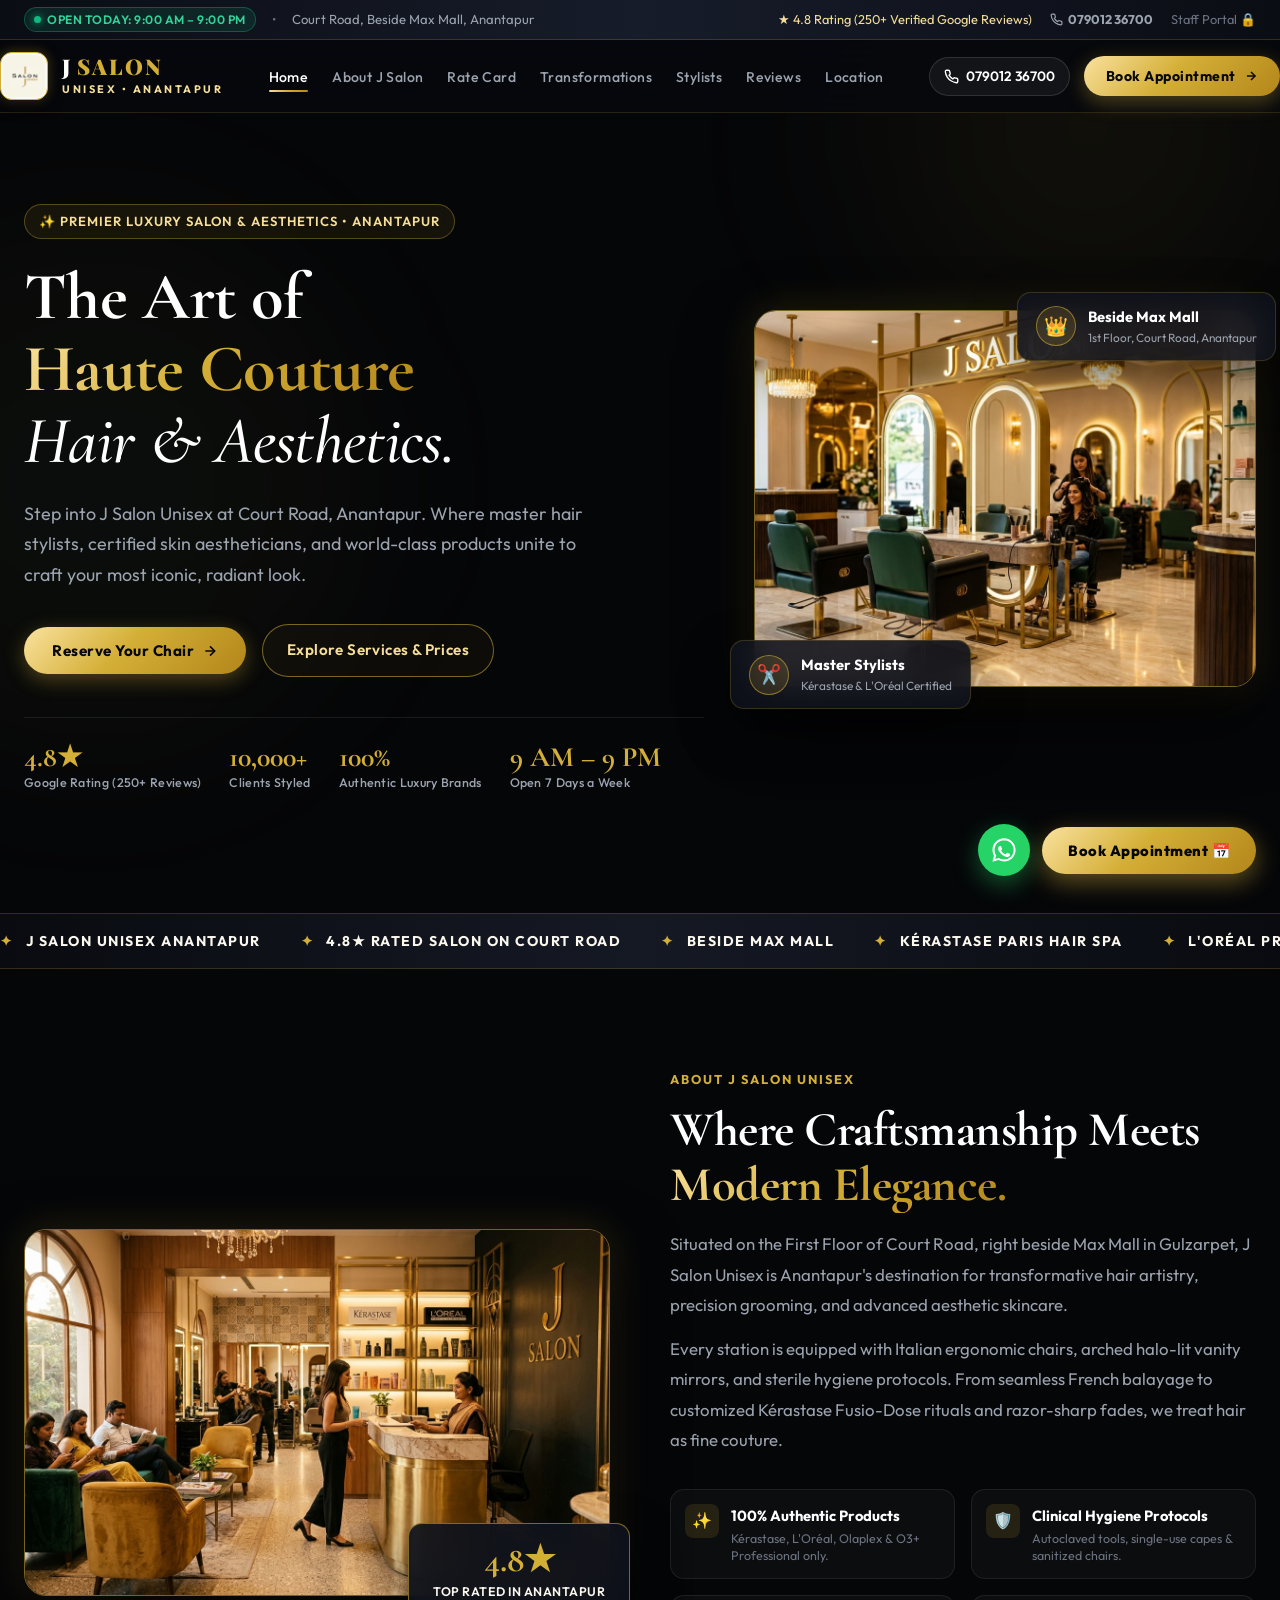
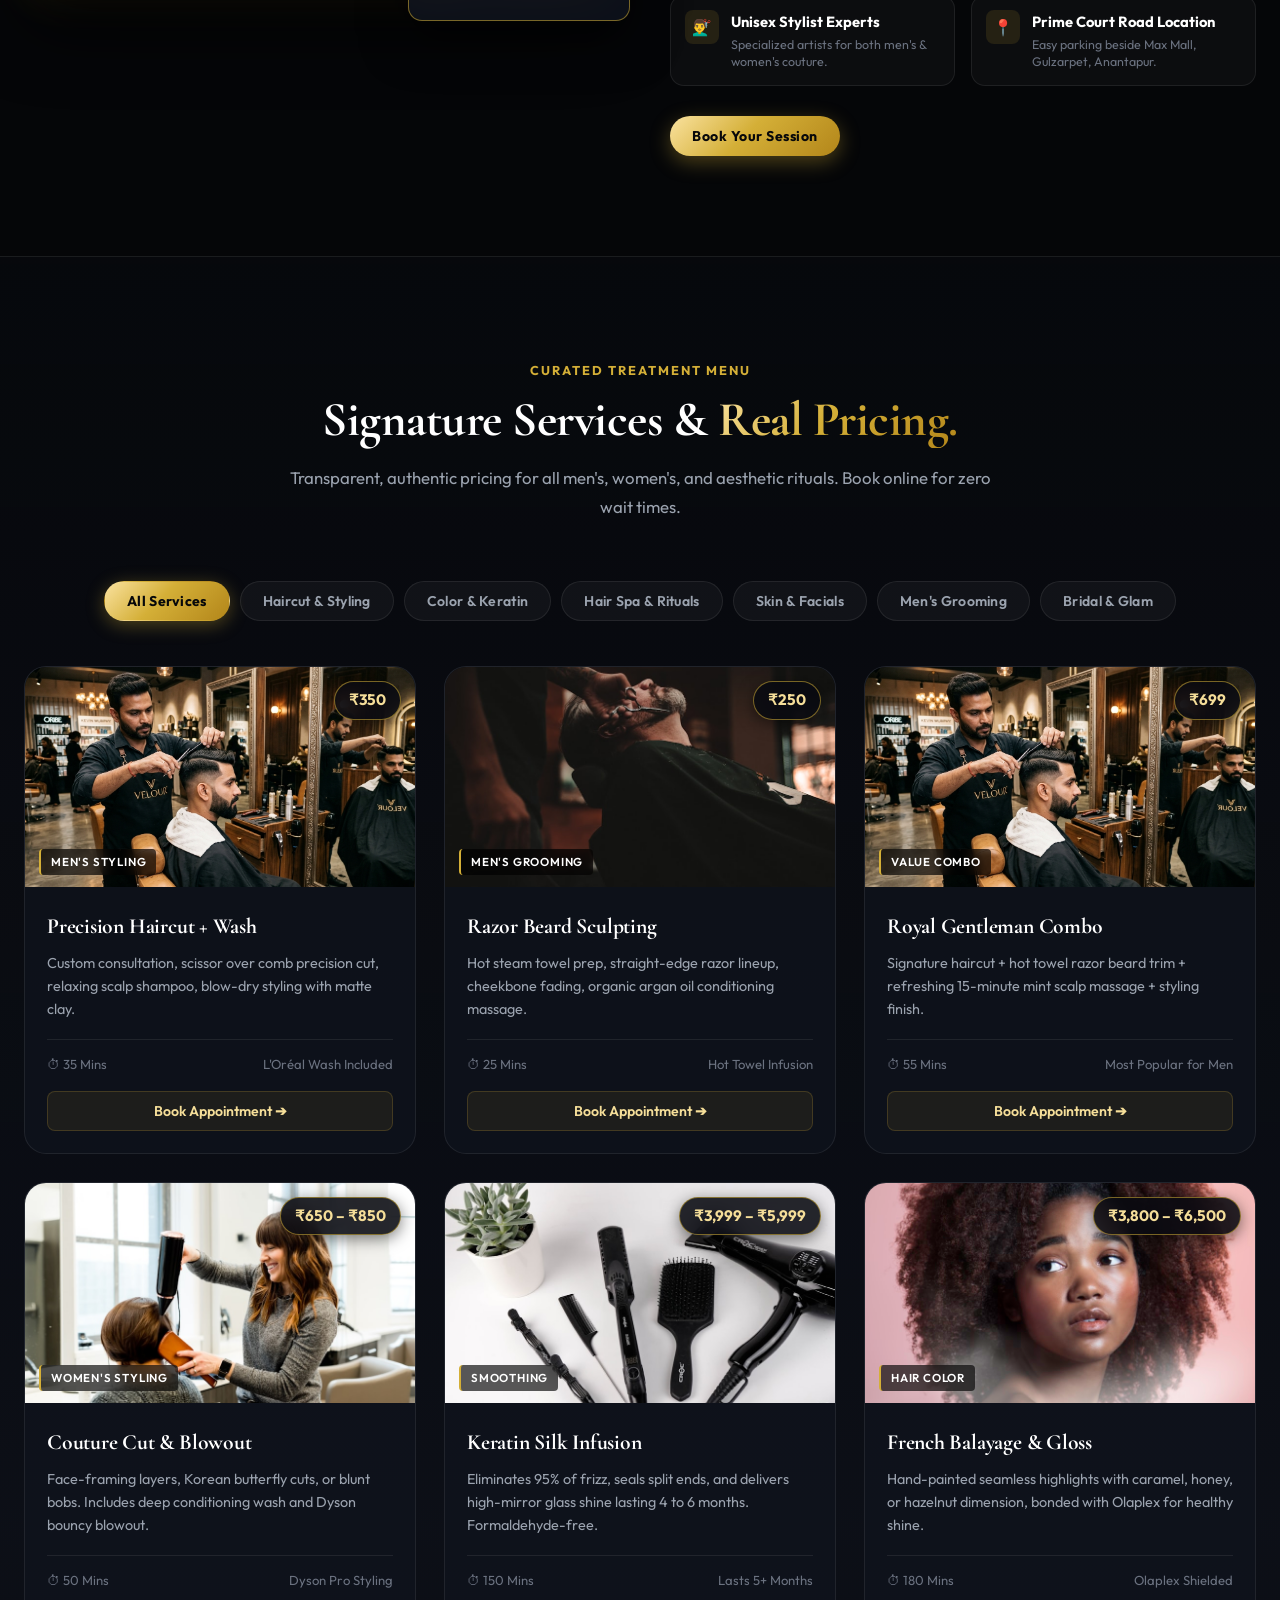
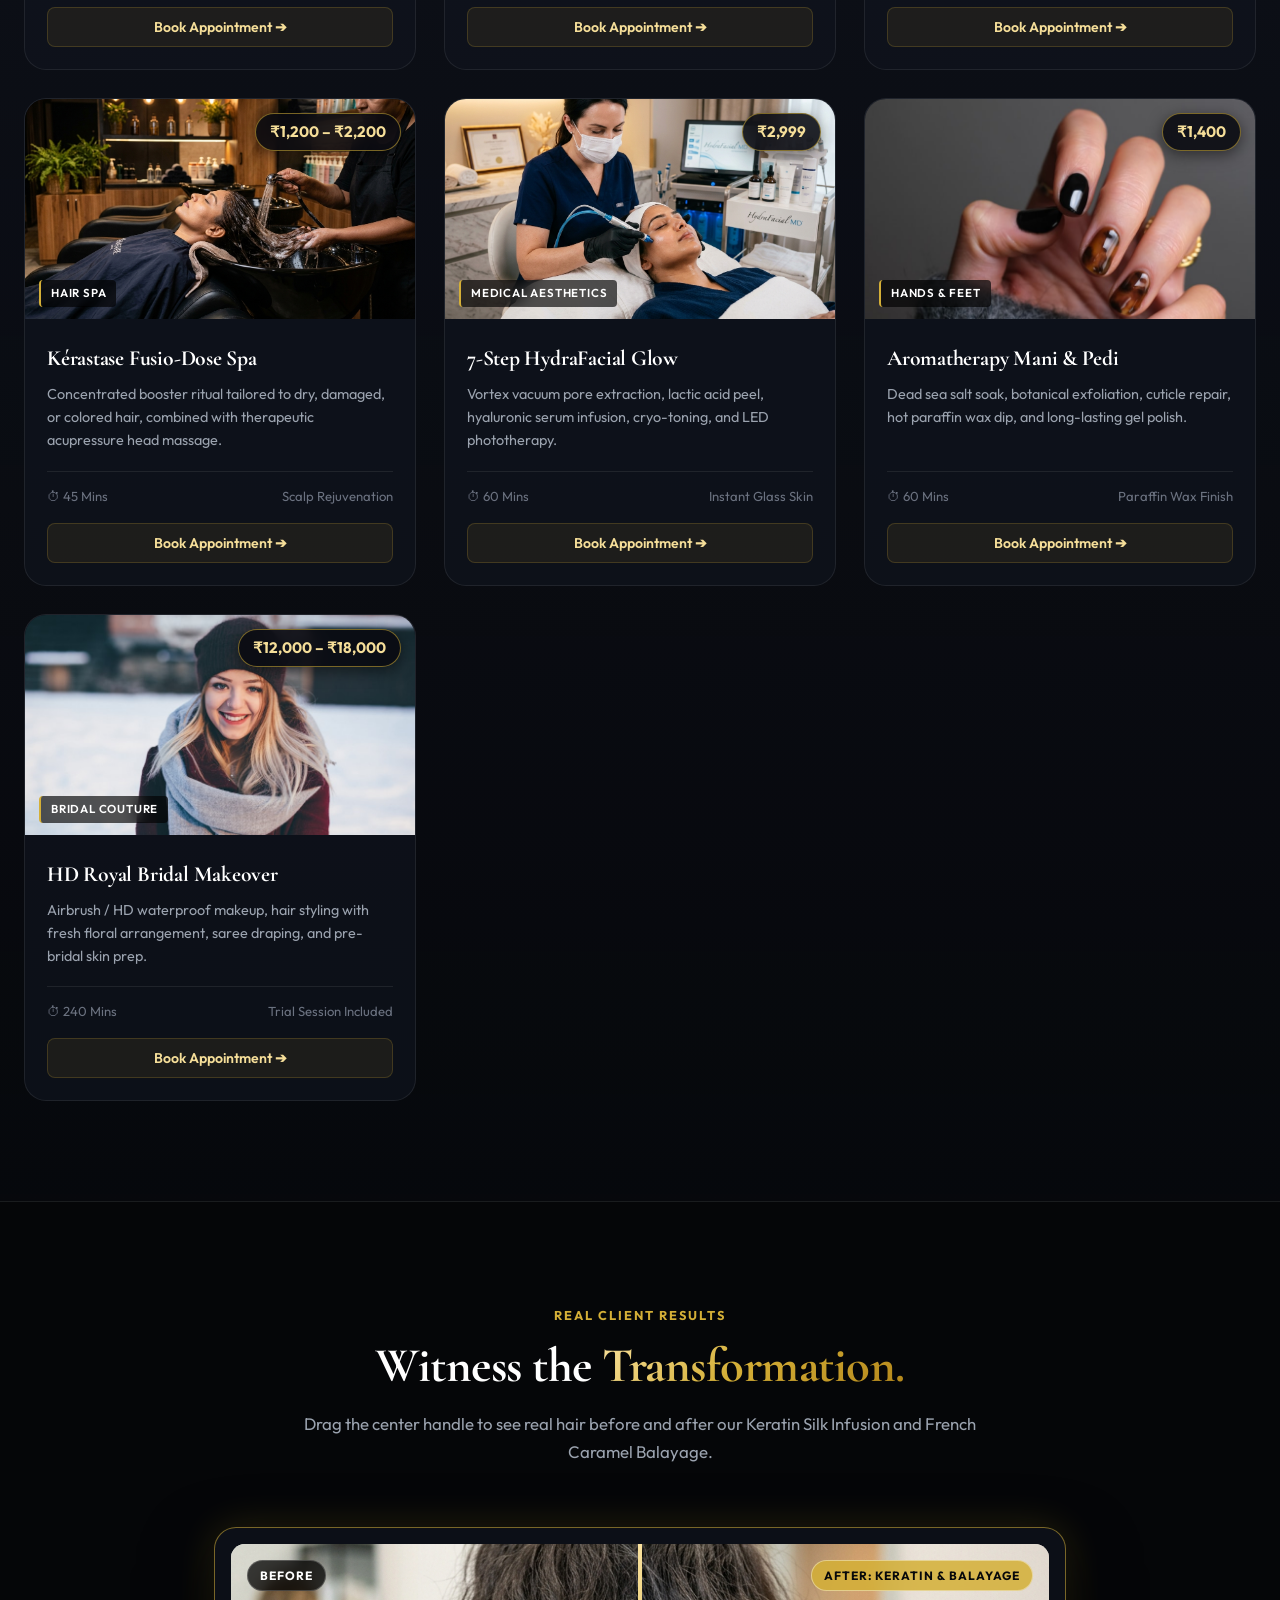
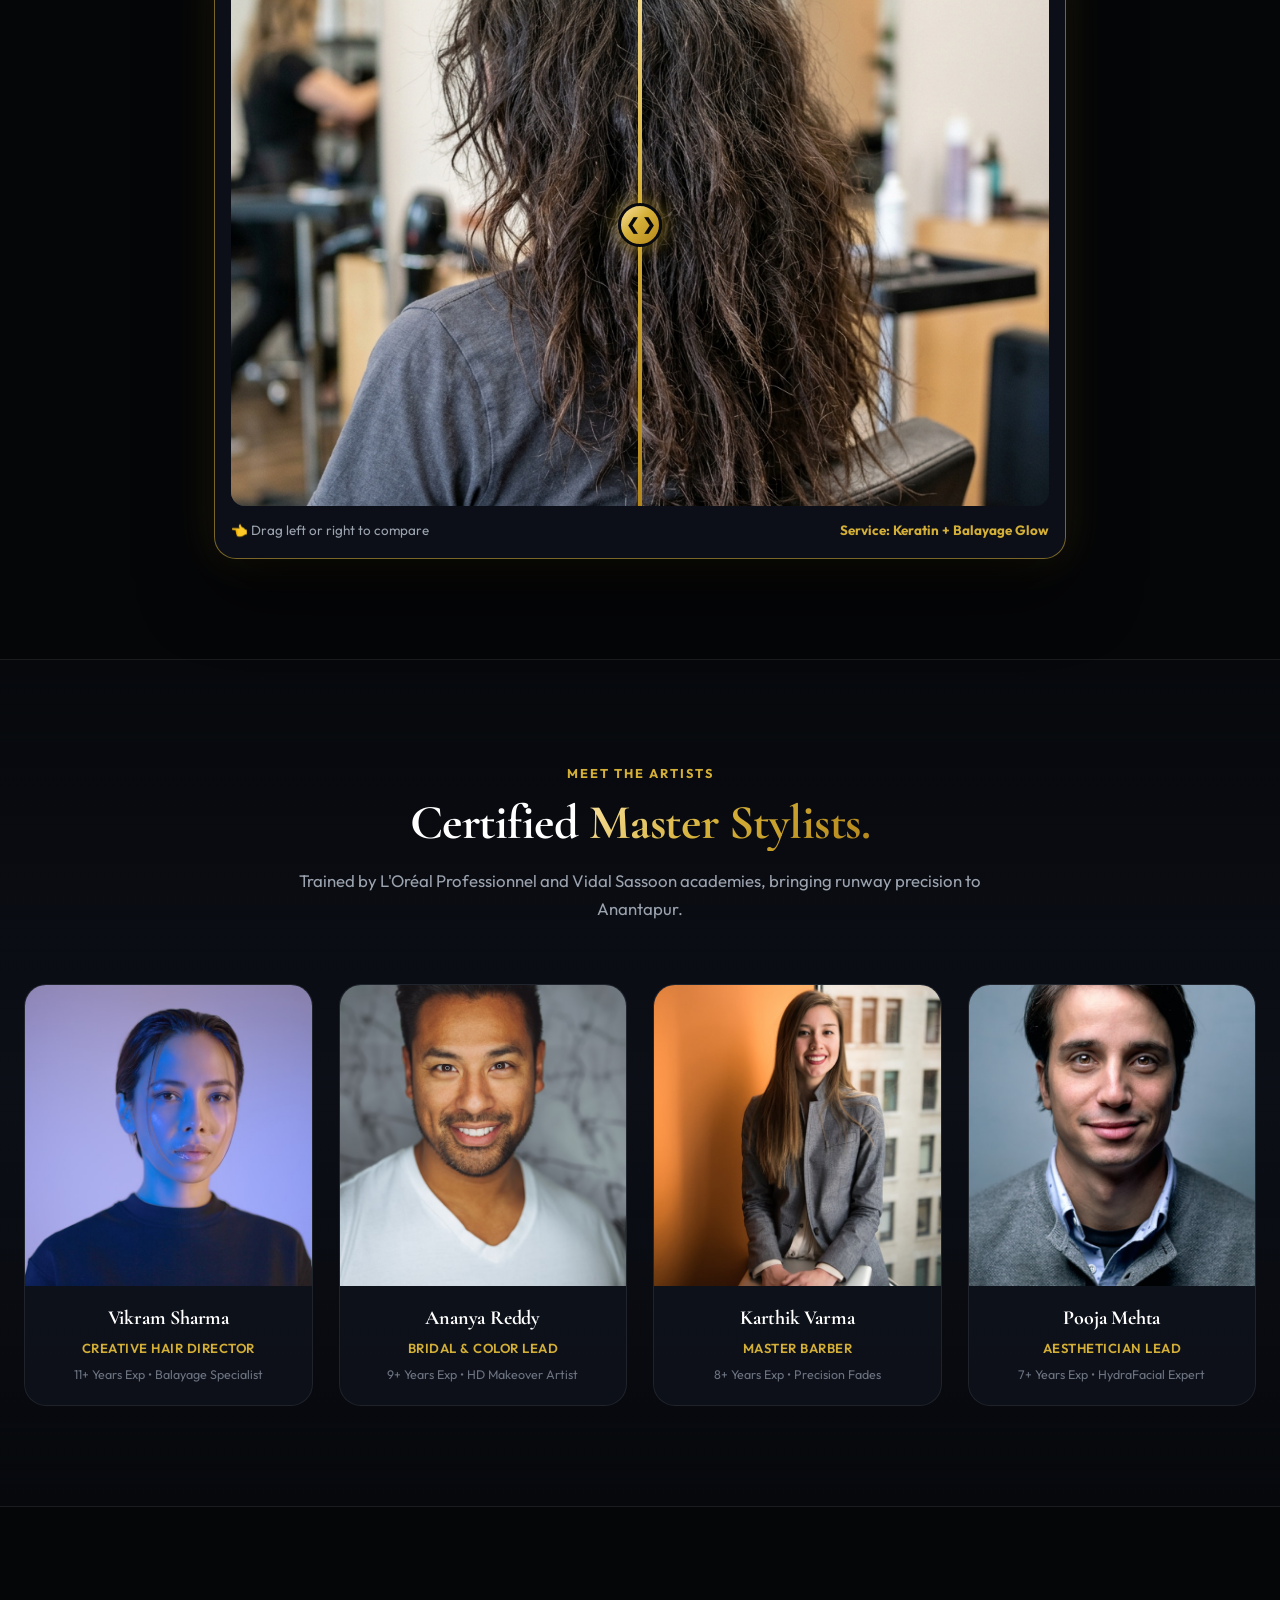
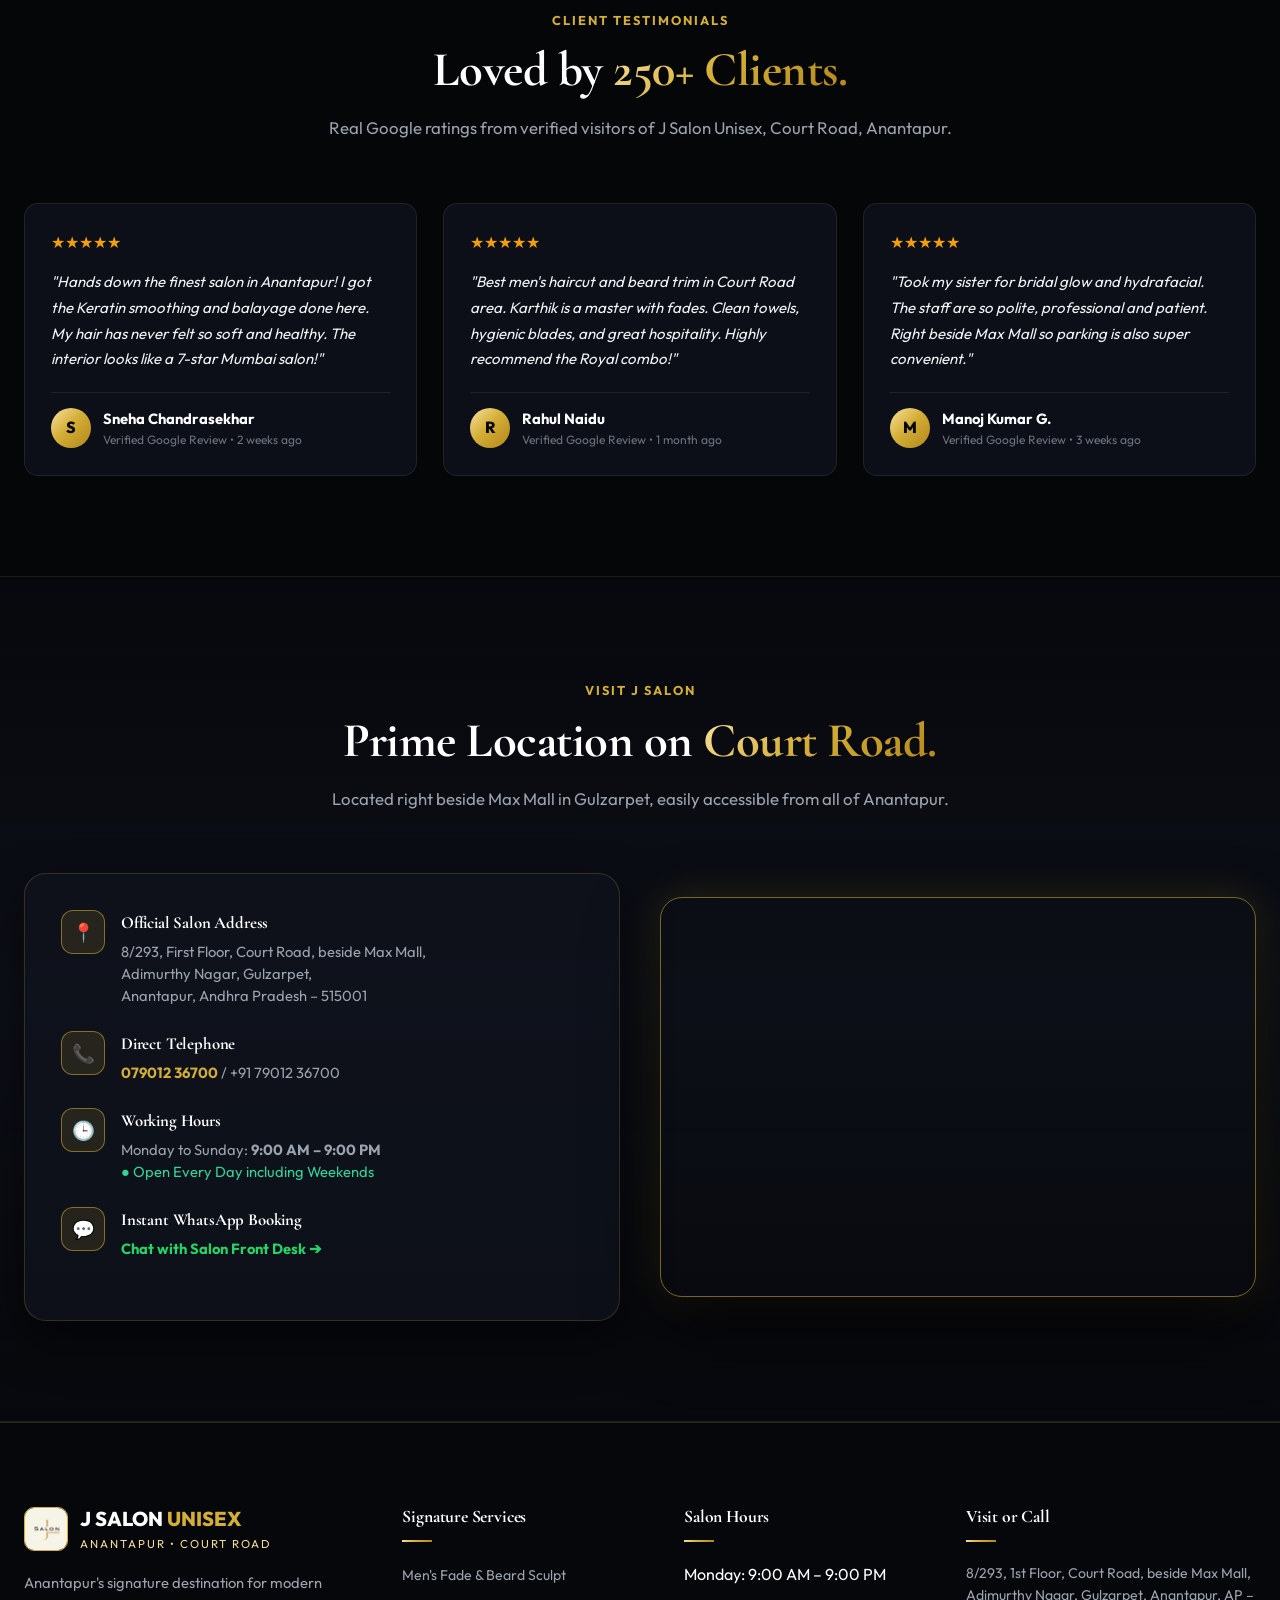
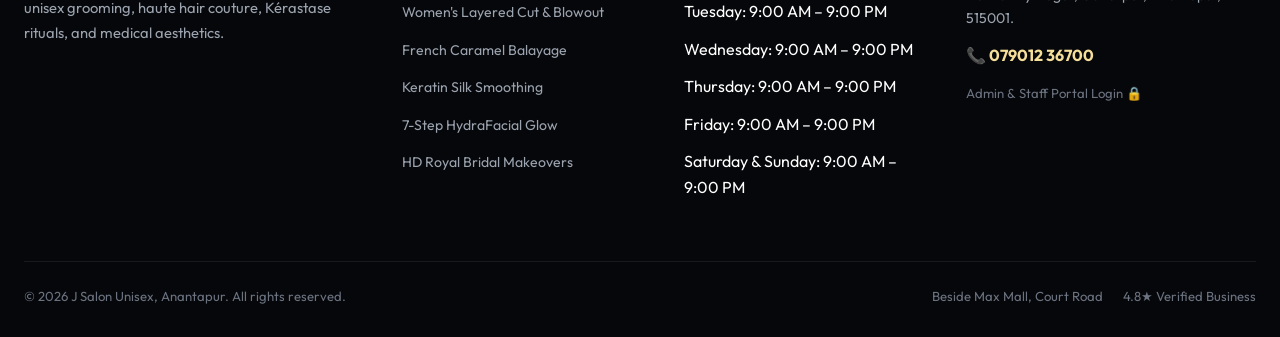
<file: index.html>
<!DOCTYPE html>
<html lang="en">
<head>
  <meta charset="UTF-8" />
  <meta http-equiv="X-UA-Compatible" content="IE=edge" />
  <meta name="viewport" content="width=device-width, initial-scale=1.0, viewport-fit=cover" />

  <!-- Primary SEO Meta Tags -->
  <title>J Salon Unisex | Luxury Salon & Hair Aesthetics in Court Road, Anantapur</title>
  <meta name="title" content="J Salon Unisex | Luxury Salon & Hair Aesthetics in Court Road, Anantapur" />
  <meta name="description" content="Experience premium haircuts, beard sculpting, Kérastase hair spa, balayage, keratin smoothing, and medical HydraFacials at J Salon Unisex, Court Road beside Max Mall, Anantapur. Rated 4.8★ with 250+ reviews." />
  <meta name="keywords" content="J Salon Anantapur, J Salon Unisex Court Road, best salon in Anantapur, hair salon near Max Mall Anantapur, keratin treatment Anantapur, balayage Anantapur, hydrafacial Anantapur, unisex salon Anantapur" />
  <meta name="author" content="J Salon Unisex Anantapur" />
  <meta name="theme-color" content="#07080c" />

  <!-- Open Graph / Social Meta -->
  <meta property="og:type" content="business.business" />
  <meta property="og:title" content="J Salon Unisex | Luxury Salon & Aesthetics | Anantapur" />
  <meta property="og:description" content="Premier 4.8★ Rated Unisex Salon on Court Road, Beside Max Mall, Anantapur. Expert Haircuts, Keratin, Balayage, HydraFacial & Bridal Care." />
  <meta property="og:image" content="assets/hero_salon.jpg" />
  <meta property="og:locale" content="en_IN" />

  <!-- Favicon -->
  <link rel="icon" href="assets/j_salon_official_logo.jpg" type="image/jpeg" />

  <!-- Google Fonts Preconnect -->
  <link rel="preconnect" href="https://fonts.googleapis.com" />
  <link rel="preconnect" href="https://fonts.gstatic.com" crossorigin />

  <!-- Master Stylesheet -->
  <link rel="stylesheet" href="styles.css" />

  <!-- Schema.org JSON-LD Local Business Structured Data -->
  <script type="application/ld+json">
  {
    "@context": "https://schema.org",
    "@type": "BeautySalon",
    "name": "J Salon Unisex",
    "image": "assets/hero_salon.jpg",
    "logo": "assets/j_salon_official_logo.jpg",
    "telephone": "07901236700",
    "priceRange": "₹₹",
    "currenciesAccepted": "INR",
    "paymentAccepted": "Cash, Credit Card, UPI, Google Pay, PhonePe",
    "address": {
      "@type": "PostalAddress",
      "streetAddress": "8/293, First Floor, Court Road, Beside Max Mall, Adimurthy Nagar, Gulzarpet",
      "addressLocality": "Anantapur",
      "addressRegion": "Andhra Pradesh",
      "postalCode": "515001",
      "addressCountry": "IN"
    },
    "geo": {
      "@type": "GeoCoordinates",
      "latitude": "14.681887",
      "longitude": "77.600591"
    },
    "openingHoursSpecification": [
      {
        "@type": "OpeningHoursSpecification",
        "dayOfWeek": [
          "Monday", "Tuesday", "Wednesday", "Thursday", "Friday", "Saturday", "Sunday"
        ],
        "opens": "09:00",
        "closes": "21:00"
      }
    ],
    "aggregateRating": {
      "@type": "AggregateRating",
      "ratingValue": "4.8",
      "reviewCount": "250",
      "bestRating": "5"
    }
  }
  </script>
</head>
<body>

  <!-- Top Announcement Bar -->
  <div class="top-notice-bar">
    <div class="container top-notice-row">
      <div class="top-notice-item">
        <span class="live-indicator">
          <span class="pulsing-dot"></span> OPEN TODAY: 9:00 AM – 9:00 PM
        </span>
        <span style="margin-left: 8px; color: var(--text-dim); display: inline-block;">•</span>
        <span style="margin-left: 8px; color: var(--text-muted);">Court Road, Beside Max Mall, Anantapur</span>
      </div>

      <div class="top-links">
        <span class="top-link" style="color: var(--js-gold-light);">
          ★ 4.8 Rating (250+ Verified Google Reviews)
        </span>
        <a href="tel:07901236700" class="top-link" style="font-weight: 700;">
          <svg width="13" height="13" viewBox="0 0 24 24" fill="none" stroke="currentColor" stroke-width="2.2"><path d="M22 16.92v3a2 2 0 0 1-2.18 2 19.79 19.79 0 0 1-8.63-3.07 19.5 19.5 0 0 1-6-6 19.79 19.79 0 0 1-3.07-8.67A2 2 0 0 1 4.11 2h3a2 2 0 0 1 2 1.72 12.84 12.84 0 0 0 .7 2.81 2 2 0 0 1-.45 2.11L8.09 9.91a16 16 0 0 0 6 6l1.27-1.27a2 2 0 0 1 2.11-.45 12.84 12.84 0 0 0 2.81.7A2 2 0 0 1 22 16.92z"/></svg>
          079012 36700
        </a>
        <a href="admin.html" class="top-link" style="color: var(--text-dim);">
          Staff Portal 🔒
        </a>
      </div>
    </div>
  </div>

  <!-- Main Luxury Navigation Header -->
  <header class="header-glass" id="mainHeader">
    <div class="container nav-row">
      <!-- Official Brand Crest -->
      <a href="#home" class="brand-anchor" aria-label="J Salon Unisex Homepage">
        <div class="brand-crest-frame" title="J Salon Unisex Official Crest">
          <img src="assets/j_salon_official_logo.jpg" alt="Official J Salon Unisex Logo" class="brand-crest-img" />
        </div>
        <div class="brand-name-group">
          <div class="brand-main-title">J <span>SALON</span></div>
          <div class="brand-tagline">UNISEX • ANANTAPUR</div>
        </div>
      </a>

      <!-- Desktop Navigation Menu -->
      <ul class="nav-menu">
        <li><a href="#home" class="nav-link active">Home</a></li>
        <li><a href="#about" class="nav-link">About J Salon</a></li>
        <li><a href="#services" class="nav-link">Rate Card</a></li>
        <li><a href="#transformations" class="nav-link">Transformations</a></li>
        <li><a href="#stylists" class="nav-link">Stylists</a></li>
        <li><a href="#reviews" class="nav-link">Reviews</a></li>
        <li><a href="#location" class="nav-link">Location</a></li>
      </ul>

      <!-- Nav CTA Actions -->
      <div class="nav-actions">
        <a href="tel:07901236700" class="phone-quick-btn" title="Call Salon Desk">
          <svg width="15" height="15" viewBox="0 0 24 24" fill="none" stroke="currentColor" stroke-width="2.2"><path d="M22 16.92v3a2 2 0 0 1-2.18 2 19.79 19.79 0 0 1-8.63-3.07 19.5 19.5 0 0 1-6-6 19.79 19.79 0 0 1-3.07-8.67A2 2 0 0 1 4.11 2h3a2 2 0 0 1 2 1.72 12.84 12.84 0 0 0 .7 2.81 2 2 0 0 1-.45 2.11L8.09 9.91a16 16 0 0 0 6 6l1.27-1.27a2 2 0 0 1 2.11-.45 12.84 12.84 0 0 0 2.81.7A2 2 0 0 1 22 16.92z"/></svg>
          <span>079012 36700</span>
        </a>
        <button class="btn-luxury-gold" id="navBookBtn" data-action="open-booking">
          <span>Book Appointment</span>
          <svg width="14" height="14" viewBox="0 0 24 24" fill="none" stroke="currentColor" stroke-width="2.5"><line x1="5" y1="12" x2="19" y2="12"></line><polyline points="12 5 19 12 12 19"></polyline></svg>
        </button>
        <button class="hamburger-btn" id="mobileMenuToggle" aria-label="Open Mobile Menu">
          <svg width="22" height="22" viewBox="0 0 24 24" fill="none" stroke="currentColor" stroke-width="2"><line x1="3" y1="12" x2="21" y2="12"></line><line x1="3" y1="6" x2="21" y2="6"></line><line x1="3" y1="18" x2="21" y2="18"></line></svg>
        </button>
      </div>
    </div>
  </header>

  <!-- Hero Section -->
  <section class="hero-section" id="home">
    <div class="container hero-grid">
      <div class="hero-content">
        <div class="luxury-badge">
          ✨ Premier Luxury Salon & Aesthetics • Anantapur
        </div>
        <h1 class="hero-title">
          The Art of <br />
          <span class="gold-gradient-text">Haute Couture</span><br />
          <em>Hair & Aesthetics.</em>
        </h1>
        <p class="hero-desc">
          Step into J Salon Unisex at Court Road, Anantapur. Where master hair stylists, certified skin aestheticians, and world-class products unite to craft your most iconic, radiant look.
        </p>

        <div class="hero-ctas">
          <button class="btn-luxury-gold" data-action="open-booking" style="font-size: 0.95rem; padding: 14px 28px;">
            <span>Reserve Your Chair</span>
            <svg width="16" height="16" viewBox="0 0 24 24" fill="none" stroke="currentColor" stroke-width="2.5"><line x1="5" y1="12" x2="19" y2="12"></line><polyline points="12 5 19 12 12 19"></polyline></svg>
          </button>
          <a href="#services" class="btn-outline-gold" style="font-size: 0.95rem; padding: 13px 24px;">
            <span>Explore Services & Prices</span>
          </a>
        </div>

        <div class="hero-trust-row">
          <div class="trust-item">
            <span class="trust-number">4.8★</span>
            <span class="trust-label">Google Rating (250+ Reviews)</span>
          </div>
          <div class="trust-item">
            <span class="trust-number">10,000+</span>
            <span class="trust-label">Clients Styled</span>
          </div>
          <div class="trust-item">
            <span class="trust-number">100%</span>
            <span class="trust-label">Authentic Luxury Brands</span>
          </div>
          <div class="trust-item">
            <span class="trust-number">9 AM – 9 PM</span>
            <span class="trust-label">Open 7 Days a Week</span>
          </div>
        </div>
      </div>

      <!-- Hero Visual Showcase -->
      <div class="hero-visual-col">
        <div class="hero-media-wrapper">
          <div class="hero-image-frame">
            <img src="assets/hero_salon.jpg" alt="J Salon Unisex Luxury Interior Anantapur" id="heroMainImg" />
          </div>

          <!-- Floating Badges with real credentials -->
          <div class="floating-badge floating-badge-top">
            <div class="badge-icon-gold">👑</div>
            <div>
              <div class="badge-title">Beside Max Mall</div>
              <div class="badge-sub">1st Floor, Court Road, Anantapur</div>
            </div>
          </div>

          <div class="floating-badge floating-badge-bottom">
            <div class="badge-icon-gold">✂️</div>
            <div>
              <div class="badge-title">Master Stylists</div>
              <div class="badge-sub">Kérastase & L'Oréal Certified</div>
            </div>
          </div>
        </div>
      </div>
    </div>
  </section>

  <!-- Luxury Ribbon Ticker -->
  <div class="ticker-ribbon">
    <div class="ticker-track">
      <div class="ticker-item"><span class="ticker-sparkle">✦</span> J SALON UNISEX ANANTAPUR</div>
      <div class="ticker-item"><span class="ticker-sparkle">✦</span> 4.8★ RATED SALON ON COURT ROAD</div>
      <div class="ticker-item"><span class="ticker-sparkle">✦</span> BESIDE MAX MALL</div>
      <div class="ticker-item"><span class="ticker-sparkle">✦</span> KÉRASTASE PARIS HAIR SPA</div>
      <div class="ticker-item"><span class="ticker-sparkle">✦</span> L'ORÉAL PROFESSIONNEL BALAYAGE</div>
      <div class="ticker-item"><span class="ticker-sparkle">✦</span> 7-STEP HYDRAFACIAL GLOW</div>
      <div class="ticker-item"><span class="ticker-sparkle">✦</span> MASTER BEARD SCULPTING & FADES</div>
      <div class="ticker-item"><span class="ticker-sparkle">✦</span> OPEN DAILY 9 AM – 9 PM</div>
      <div class="ticker-item"><span class="ticker-sparkle">✦</span> CALL: 079012 36700</div>
      <!-- Loop duplicate for infinite animation -->
      <div class="ticker-item"><span class="ticker-sparkle">✦</span> J SALON UNISEX ANANTAPUR</div>
      <div class="ticker-item"><span class="ticker-sparkle">✦</span> 4.8★ RATED SALON ON COURT ROAD</div>
      <div class="ticker-item"><span class="ticker-sparkle">✦</span> BESIDE MAX MALL</div>
      <div class="ticker-item"><span class="ticker-sparkle">✦</span> KÉRASTASE PARIS HAIR SPA</div>
      <div class="ticker-item"><span class="ticker-sparkle">✦</span> L'ORÉAL PROFESSIONNEL BALAYAGE</div>
      <div class="ticker-item"><span class="ticker-sparkle">✦</span> 7-STEP HYDRAFACIAL GLOW</div>
    </div>
  </div>

  <!-- About & Atmosphere Section -->
  <section class="section" id="about">
    <div class="container">
      <div class="about-grid">
        <div class="about-visual-cluster">
          <div class="about-main-img-box">
            <img src="assets/about_salon.jpg" alt="J Salon Unisex Reception & Lounge Anantapur" />
          </div>
          <div class="about-stat-overlay">
            <div class="val">4.8★</div>
            <div class="lbl">Top Rated in Anantapur</div>
          </div>
        </div>

        <div class="about-content">
          <div class="section-tag">About J Salon Unisex</div>
          <h2 class="section-title">
            Where Craftsmanship Meets <br />
            <span class="gold-gradient-text">Modern Elegance.</span>
          </h2>
          <p class="about-body-p">
            Situated on the First Floor of Court Road, right beside Max Mall in Gulzarpet, J Salon Unisex is Anantapur's destination for transformative hair artistry, precision grooming, and advanced aesthetic skincare.
          </p>
          <p class="about-body-p" style="margin-top: -10px;">
            Every station is equipped with Italian ergonomic chairs, arched halo-lit vanity mirrors, and sterile hygiene protocols. From seamless French balayage to customized Kérastase Fusio-Dose rituals and razor-sharp fades, we treat hair as fine couture.
          </p>

          <div class="feature-pills-grid">
            <div class="feature-pill-card">
              <div class="feature-pill-icon">✨</div>
              <div class="feature-pill-text">
                <h5>100% Authentic Products</h5>
                <p>Kérastase, L'Oréal, Olaplex & O3+ Professional only.</p>
              </div>
            </div>
            <div class="feature-pill-card">
              <div class="feature-pill-icon">🛡️</div>
              <div class="feature-pill-text">
                <h5>Clinical Hygiene Protocols</h5>
                <p>Autoclaved tools, single-use capes & sanitized chairs.</p>
              </div>
            </div>
            <div class="feature-pill-card">
              <div class="feature-pill-icon">💇‍♂️</div>
              <div class="feature-pill-text">
                <h5>Unisex Stylist Experts</h5>
                <p>Specialized artists for both men's & women's couture.</p>
              </div>
            </div>
            <div class="feature-pill-card">
              <div class="feature-pill-icon">📍</div>
              <div class="feature-pill-text">
                <h5>Prime Court Road Location</h5>
                <p>Easy parking beside Max Mall, Gulzarpet, Anantapur.</p>
              </div>
            </div>
          </div>

          <div>
            <button class="btn-luxury-gold" data-action="open-booking">
              <span>Book Your Session</span>
            </button>
          </div>
        </div>
      </div>
    </div>
  </section>

  <!-- Services & Real Rate Card Section -->
  <section class="section section-alt" id="services">
    <div class="container">
      <div class="section-header">
        <div class="section-tag">Curated Treatment Menu</div>
        <h2 class="section-title">
          Signature Services & <span class="gold-gradient-text">Real Pricing.</span>
        </h2>
        <p class="section-subtitle">
          Transparent, authentic pricing for all men's, women's, and aesthetic rituals. Book online for zero wait times.
        </p>
      </div>

      <!-- Service Category Filter Tabs -->
      <div class="service-tabs-nav" id="serviceTabsNav">
        <button class="service-tab-btn active" data-category="all">All Services</button>
        <button class="service-tab-btn" data-category="haircut">Haircut & Styling</button>
        <button class="service-tab-btn" data-category="color">Color & Keratin</button>
        <button class="service-tab-btn" data-category="spa">Hair Spa & Rituals</button>
        <button class="service-tab-btn" data-category="skin">Skin & Facials</button>
        <button class="service-tab-btn" data-category="grooming">Men's Grooming</button>
        <button class="service-tab-btn" data-category="bridal">Bridal & Glam</button>
      </div>

      <!-- Services Cards Grid -->
      <div class="services-cards-grid" id="servicesGrid">

        <!-- Service 1: Men's Haircut -->
        <div class="service-luxury-card" data-category="haircut grooming">
          <div class="service-card-media">
            <img src="assets/services/men_grooming.jpg" alt="Men's Haircut & Styling at J Salon Anantapur" loading="lazy" />
            <span class="service-price-badge">₹350</span>
            <span class="service-category-tag">Men's Styling</span>
          </div>
          <div class="service-card-body">
            <h3 class="service-card-title">Precision Haircut + Wash</h3>
            <p class="service-card-desc">
              Custom consultation, scissor over comb precision cut, relaxing scalp shampoo, blow-dry styling with matte clay.
            </p>
            <div class="service-details-row">
              <span class="service-duration">⏱ 35 Mins</span>
              <span>L'Oréal Wash Included</span>
            </div>
            <button class="service-card-cta" data-action="book-service" data-service-id="men_cut" data-service-name="Men Precision Haircut + Wash" data-service-price="350">
              Book Appointment ➔
            </button>
          </div>
        </div>

        <!-- Service 2: Men's Beard Sculpting -->
        <div class="service-luxury-card" data-category="grooming">
          <div class="service-card-media">
            <img src="assets/services/men_beard.jpg" alt="Beard Sculpting at J Salon" loading="lazy" />
            <span class="service-price-badge">₹250</span>
            <span class="service-category-tag">Men's Grooming</span>
          </div>
          <div class="service-card-body">
            <h3 class="service-card-title">Razor Beard Sculpting</h3>
            <p class="service-card-desc">
              Hot steam towel prep, straight-edge razor lineup, cheekbone fading, organic argan oil conditioning massage.
            </p>
            <div class="service-details-row">
              <span class="service-duration">⏱ 25 Mins</span>
              <span>Hot Towel Infusion</span>
            </div>
            <button class="service-card-cta" data-action="book-service" data-service-id="beard_sculpt" data-service-name="Razor Beard Sculpting" data-service-price="250">
              Book Appointment ➔
            </button>
          </div>
        </div>

        <!-- Service 3: Royal Grooming Combo -->
        <div class="service-luxury-card" data-category="grooming haircut">
          <div class="service-card-media">
            <img src="assets/services/men_grooming.jpg" alt="Royal Grooming Combo" loading="lazy" />
            <span class="service-price-badge">₹699</span>
            <span class="service-category-tag">Value Combo</span>
          </div>
          <div class="service-card-body">
            <h3 class="service-card-title">Royal Gentleman Combo</h3>
            <p class="service-card-desc">
              Signature haircut + hot towel razor beard trim + refreshing 15-minute mint scalp massage + styling finish.
            </p>
            <div class="service-details-row">
              <span class="service-duration">⏱ 55 Mins</span>
              <span>Most Popular for Men</span>
            </div>
            <button class="service-card-cta" data-action="book-service" data-service-id="royal_combo" data-service-name="Royal Gentleman Combo" data-service-price="699">
              Book Appointment ➔
            </button>
          </div>
        </div>

        <!-- Service 4: Women's Layered Cut -->
        <div class="service-luxury-card" data-category="haircut">
          <div class="service-card-media">
            <img src="assets/services/women_haircut.jpg" alt="Women's Layered Cut" loading="lazy" />
            <span class="service-price-badge">₹650 – ₹850</span>
            <span class="service-category-tag">Women's Styling</span>
          </div>
          <div class="service-card-body">
            <h3 class="service-card-title">Couture Cut & Blowout</h3>
            <p class="service-card-desc">
              Face-framing layers, Korean butterfly cuts, or blunt bobs. Includes deep conditioning wash and Dyson bouncy blowout.
            </p>
            <div class="service-details-row">
              <span class="service-duration">⏱ 50 Mins</span>
              <span>Dyson Pro Styling</span>
            </div>
            <button class="service-card-cta" data-action="book-service" data-service-id="women_cut" data-service-name="Women Couture Cut & Blowout" data-service-price="650">
              Book Appointment ➔
            </button>
          </div>
        </div>

        <!-- Service 5: Keratin Smoothing Treatment -->
        <div class="service-luxury-card" data-category="color">
          <div class="service-card-media">
            <img src="assets/services/keratin.jpg" alt="Keratin Smoothing Treatment" loading="lazy" />
            <span class="service-price-badge">₹3,999 – ₹5,999</span>
            <span class="service-category-tag">Smoothing</span>
          </div>
          <div class="service-card-body">
            <h3 class="service-card-title">Keratin Silk Infusion</h3>
            <p class="service-card-desc">
              Eliminates 95% of frizz, seals split ends, and delivers high-mirror glass shine lasting 4 to 6 months. Formaldehyde-free.
            </p>
            <div class="service-details-row">
              <span class="service-duration">⏱ 150 Mins</span>
              <span>Lasts 5+ Months</span>
            </div>
            <button class="service-card-cta" data-action="book-service" data-service-id="keratin" data-service-name="Keratin Silk Infusion" data-service-price="3999">
              Book Appointment ➔
            </button>
          </div>
        </div>

        <!-- Service 6: French Balayage & Highlights -->
        <div class="service-luxury-card" data-category="color">
          <div class="service-card-media">
            <img src="assets/services/hair_color.jpg" alt="French Balayage & Highlights" loading="lazy" />
            <span class="service-price-badge">₹3,800 – ₹6,500</span>
            <span class="service-category-tag">Hair Color</span>
          </div>
          <div class="service-card-body">
            <h3 class="service-card-title">French Balayage & Gloss</h3>
            <p class="service-card-desc">
              Hand-painted seamless highlights with caramel, honey, or hazelnut dimension, bonded with Olaplex for healthy shine.
            </p>
            <div class="service-details-row">
              <span class="service-duration">⏱ 180 Mins</span>
              <span>Olaplex Shielded</span>
            </div>
            <button class="service-card-cta" data-action="book-service" data-service-id="balayage" data-service-name="French Balayage & Gloss" data-service-price="3800">
              Book Appointment ➔
            </button>
          </div>
        </div>

        <!-- Service 7: Kérastase Luxury Hair Spa -->
        <div class="service-luxury-card" data-category="spa">
          <div class="service-card-media">
            <img src="assets/services/hair_spa.jpg" alt="Kérastase Luxury Hair Spa" loading="lazy" />
            <span class="service-price-badge">₹1,200 – ₹2,200</span>
            <span class="service-category-tag">Hair Spa</span>
          </div>
          <div class="service-card-body">
            <h3 class="service-card-title">Kérastase Fusio-Dose Spa</h3>
            <p class="service-card-desc">
              Concentrated booster ritual tailored to dry, damaged, or colored hair, combined with therapeutic acupressure head massage.
            </p>
            <div class="service-details-row">
              <span class="service-duration">⏱ 45 Mins</span>
              <span>Scalp Rejuvenation</span>
            </div>
            <button class="service-card-cta" data-action="book-service" data-service-id="hair_spa" data-service-name="Kérastase Fusio-Dose Spa" data-service-price="1200">
              Book Appointment ➔
            </button>
          </div>
        </div>

        <!-- Service 8: 7-Step Medical HydraFacial -->
        <div class="service-luxury-card" data-category="skin">
          <div class="service-card-media">
            <img src="assets/services/facial.jpg" alt="7-Step Medical HydraFacial Glow" loading="lazy" />
            <span class="service-price-badge">₹2,999</span>
            <span class="service-category-tag">Medical Aesthetics</span>
          </div>
          <div class="service-card-body">
            <h3 class="service-card-title">7-Step HydraFacial Glow</h3>
            <p class="service-card-desc">
              Vortex vacuum pore extraction, lactic acid peel, hyaluronic serum infusion, cryo-toning, and LED phototherapy.
            </p>
            <div class="service-details-row">
              <span class="service-duration">⏱ 60 Mins</span>
              <span>Instant Glass Skin</span>
            </div>
            <button class="service-card-cta" data-action="book-service" data-service-id="hydrafacial" data-service-name="7-Step HydraFacial Glow" data-service-price="2999">
              Book Appointment ➔
            </button>
          </div>
        </div>

        <!-- Service 9: Luxury Manicure & Pedicure -->
        <div class="service-luxury-card" data-category="bridal skin">
          <div class="service-card-media">
            <img src="assets/services/nails.jpg" alt="Luxury Manicure & Pedicure" loading="lazy" />
            <span class="service-price-badge">₹1,400</span>
            <span class="service-category-tag">Hands & Feet</span>
          </div>
          <div class="service-card-body">
            <h3 class="service-card-title">Aromatherapy Mani & Pedi</h3>
            <p class="service-card-desc">
              Dead sea salt soak, botanical exfoliation, cuticle repair, hot paraffin wax dip, and long-lasting gel polish.
            </p>
            <div class="service-details-row">
              <span class="service-duration">⏱ 60 Mins</span>
              <span>Paraffin Wax Finish</span>
            </div>
            <button class="service-card-cta" data-action="book-service" data-service-id="mani_pedi" data-service-name="Aromatherapy Mani & Pedi" data-service-price="1400">
              Book Appointment ➔
            </button>
          </div>
        </div>

        <!-- Service 10: Royal Bridal & Groom Makeover -->
        <div class="service-luxury-card" data-category="bridal">
          <div class="service-card-media">
            <img src="assets/services/bridal.jpg" alt="Royal Bridal Makeover" loading="lazy" />
            <span class="service-price-badge">₹12,000 – ₹18,000</span>
            <span class="service-category-tag">Bridal Couture</span>
          </div>
          <div class="service-card-body">
            <h3 class="service-card-title">HD Royal Bridal Makeover</h3>
            <p class="service-card-desc">
              Airbrush / HD waterproof makeup, hair styling with fresh floral arrangement, saree draping, and pre-bridal skin prep.
            </p>
            <div class="service-details-row">
              <span class="service-duration">⏱ 240 Mins</span>
              <span>Trial Session Included</span>
            </div>
            <button class="service-card-cta" data-action="book-service" data-service-id="bridal_makeover" data-service-name="HD Royal Bridal Makeover" data-service-price="12000">
              Book Appointment ➔
            </button>
          </div>
        </div>

      </div>
    </div>
  </section>

  <!-- Interactive Before & After Transformation Slider -->
  <section class="section" id="transformations">
    <div class="container transformation-container">
      <div class="section-header">
        <div class="section-tag">Real Client Results</div>
        <h2 class="section-title">
          Witness the <span class="gold-gradient-text">Transformation.</span>
        </h2>
        <p class="section-subtitle">
          Drag the center handle to see real hair before and after our Keratin Silk Infusion and French Caramel Balayage.
        </p>
      </div>

      <div class="ba-card-shell">
        <div class="ba-slider-stage" id="baSliderStage">
          <!-- After Image (Base) -->
          <div class="ba-layer-after">
            <img src="assets/before_after_after.jpg" alt="Hair After Treatment at J Salon Anantapur" />
            <span class="ba-pill-badge ba-badge-after">AFTER: Keratin & Balayage</span>
          </div>

          <!-- Before Image (Clipped Overlay) -->
          <div class="ba-layer-before" id="baBeforeLayer">
            <img src="assets/before_after_before.jpg" alt="Hair Before Treatment" id="baBeforeImg" />
            <span class="ba-pill-badge ba-badge-before">BEFORE</span>
          </div>

          <!-- Draggable Divider -->
          <div class="ba-handle-divider" id="baHandleDivider">
            <div class="ba-handle-thumb">
              <span>❮ ❯</span>
            </div>
          </div>
        </div>

        <div class="ba-instructions">
          <span>👈 Drag left or right to compare</span>
          <span style="color: var(--js-gold); font-weight: 700;">Service: Keratin + Balayage Glow</span>
        </div>
      </div>
    </div>
  </section>

  <!-- Master Stylists Section -->
  <section class="section section-alt" id="stylists">
    <div class="container">
      <div class="section-header">
        <div class="section-tag">Meet the Artists</div>
        <h2 class="section-title">
          Certified <span class="gold-gradient-text">Master Stylists.</span>
        </h2>
        <p class="section-subtitle">
          Trained by L'Oréal Professionnel and Vidal Sassoon academies, bringing runway precision to Anantapur.
        </p>
      </div>

      <div class="stylists-grid">
        <!-- Stylist 1 -->
        <div class="stylist-card">
          <div class="stylist-avatar-box">
            <img src="assets/stylists/stylist_1.jpg" alt="Vikram Sharma - Creative Hair Director" loading="lazy" />
          </div>
          <h3 class="stylist-name">Vikram Sharma</h3>
          <div class="stylist-role">Creative Hair Director</div>
          <div class="stylist-exp">11+ Years Exp • Balayage Specialist</div>
        </div>

        <!-- Stylist 2 -->
        <div class="stylist-card">
          <div class="stylist-avatar-box">
            <img src="assets/stylists/stylist_2.jpg" alt="Ananya Reddy - Senior Colorist & Bridal Lead" loading="lazy" />
          </div>
          <h3 class="stylist-name">Ananya Reddy</h3>
          <div class="stylist-role">Bridal & Color Lead</div>
          <div class="stylist-exp">9+ Years Exp • HD Makeover Artist</div>
        </div>

        <!-- Stylist 3 -->
        <div class="stylist-card">
          <div class="stylist-avatar-box">
            <img src="assets/stylists/stylist_3.jpg" alt="Karthik Varma - Master Barber & Fade Specialist" loading="lazy" />
          </div>
          <h3 class="stylist-name">Karthik Varma</h3>
          <div class="stylist-role">Master Barber</div>
          <div class="stylist-exp">8+ Years Exp • Precision Fades</div>
        </div>

        <!-- Stylist 4 -->
        <div class="stylist-card">
          <div class="stylist-avatar-box">
            <img src="assets/stylists/stylist_4.jpg" alt="Pooja Mehta - Skin Aesthetician" loading="lazy" />
          </div>
          <h3 class="stylist-name">Pooja Mehta</h3>
          <div class="stylist-role">Aesthetician Lead</div>
          <div class="stylist-exp">7+ Years Exp • HydraFacial Expert</div>
        </div>
      </div>
    </div>
  </section>

  <!-- Verified 4.8★ Client Reviews -->
  <section class="section" id="reviews">
    <div class="container">
      <div class="section-header">
        <div class="section-tag">Client Testimonials</div>
        <h2 class="section-title">
          Loved by <span class="gold-gradient-text">250+ Clients.</span>
        </h2>
        <p class="section-subtitle">
          Real Google ratings from verified visitors of J Salon Unisex, Court Road, Anantapur.
        </p>
      </div>

      <div class="reviews-grid">
        <div class="review-card">
          <div class="review-card-stars">★★★★★</div>
          <p class="review-text">
            "Hands down the finest salon in Anantapur! I got the Keratin smoothing and balayage done here. My hair has never felt so soft and healthy. The interior looks like a 7-star Mumbai salon!"
          </p>
          <div class="review-author-row">
            <div class="review-author-avatar">S</div>
            <div>
              <div class="review-author-name">Sneha Chandrasekhar</div>
              <div class="review-author-meta">Verified Google Review • 2 weeks ago</div>
            </div>
          </div>
        </div>

        <div class="review-card">
          <div class="review-card-stars">★★★★★</div>
          <p class="review-text">
            "Best men's haircut and beard trim in Court Road area. Karthik is a master with fades. Clean towels, hygienic blades, and great hospitality. Highly recommend the Royal combo!"
          </p>
          <div class="review-author-row">
            <div class="review-author-avatar">R</div>
            <div>
              <div class="review-author-name">Rahul Naidu</div>
              <div class="review-author-meta">Verified Google Review • 1 month ago</div>
            </div>
          </div>
        </div>

        <div class="review-card">
          <div class="review-card-stars">★★★★★</div>
          <p class="review-text">
            "Took my sister for bridal glow and hydrafacial. The staff are so polite, professional and patient. Right beside Max Mall so parking is also super convenient."
          </p>
          <div class="review-author-row">
            <div class="review-author-avatar">M</div>
            <div>
              <div class="review-author-name">Manoj Kumar G.</div>
              <div class="review-author-meta">Verified Google Review • 3 weeks ago</div>
            </div>
          </div>
        </div>
      </div>
    </div>
  </section>

  <!-- Location & Real Address Map Section -->
  <section class="section section-alt" id="location">
    <div class="container">
      <div class="section-header">
        <div class="section-tag">Visit J Salon</div>
        <h2 class="section-title">
          Prime Location on <span class="gold-gradient-text">Court Road.</span>
        </h2>
        <p class="section-subtitle">
          Located right beside Max Mall in Gulzarpet, easily accessible from all of Anantapur.
        </p>
      </div>

      <div class="location-grid">
        <div class="location-details-box">
          <div class="loc-row-item">
            <div class="loc-icon-circle">📍</div>
            <div class="loc-text">
              <h4>Official Salon Address</h4>
              <p>8/293, First Floor, Court Road, beside Max Mall,<br />Adimurthy Nagar, Gulzarpet,<br />Anantapur, Andhra Pradesh – 515001</p>
            </div>
          </div>

          <div class="loc-row-item">
            <div class="loc-icon-circle">📞</div>
            <div class="loc-text">
              <h4>Direct Telephone</h4>
              <p><a href="tel:07901236700" style="color: var(--js-gold); font-weight: 700;">079012 36700</a> / +91 79012 36700</p>
            </div>
          </div>

          <div class="loc-row-item">
            <div class="loc-icon-circle">🕒</div>
            <div class="loc-text">
              <h4>Working Hours</h4>
              <p>Monday to Sunday: <strong>9:00 AM – 9:00 PM</strong><br /><span style="color: #34d399;">● Open Every Day including Weekends</span></p>
            </div>
          </div>

          <div class="loc-row-item">
            <div class="loc-icon-circle">💬</div>
            <div class="loc-text">
              <h4>Instant WhatsApp Booking</h4>
              <p><a href="https://wa.me/917901236700?text=Hi%20J%20Salon,%20I%20would%20like%20to%20book%20an%20appointment" target="_blank" rel="noopener" style="color: #25d366; font-weight: 700;">Chat with Salon Front Desk ➔</a></p>
            </div>
          </div>
        </div>

        <div class="map-embed-wrapper">
          <iframe 
            src="https://maps.google.com/maps?q=Court%20Road,%20Max%20Mall,%20Anantapur&t=&z=16&ie=UTF8&iwloc=&output=embed" 
            title="Google Maps Location of J Salon Court Road Anantapur" 
            loading="lazy" 
            referrerpolicy="no-referrer-when-downgrade">
          </iframe>
        </div>
      </div>
    </div>
  </section>

  <!-- Sticky Floating Action Bar -->
  <div class="floating-bottom-bar">
    <a href="https://wa.me/917901236700?text=Hi%20J%20Salon,%20I%20want%20to%20book%20an%20appointment" target="_blank" rel="noopener" class="floating-wa-btn" title="Chat on WhatsApp">
      <svg width="28" height="28" viewBox="0 0 24 24" fill="currentColor"><path d="M12.04 2c-5.46 0-9.91 4.45-9.91 9.91 0 1.75.46 3.45 1.32 4.95L2.05 22l5.25-1.38c1.45.79 3.08 1.21 4.74 1.21 5.46 0 9.91-4.45 9.91-9.91 0-2.65-1.03-5.14-2.9-7.01A9.816 9.816 0 0 0 12.04 2m.01 1.67c4.54 0 8.24 3.7 8.24 8.24 0 2.2-.86 4.28-2.42 5.83a8.17 8.17 0 0 1-5.82 2.41c-1.46 0-2.88-.38-4.13-1.12l-.3-.18-3.11.82.83-3.03-.19-.31c-.81-1.3-1.24-2.81-1.24-4.42 0-4.54 3.7-8.24 8.24-8.24m4.55 11.59c-.25-.13-1.48-.73-1.71-.81-.23-.09-.4-.13-.56.13-.17.25-.65.81-.8 1-.15.18-.3.21-.55.08-.25-.13-1.07-.39-2.04-1.25-.75-.67-1.26-1.5-1.41-1.75-.15-.25-.02-.39.11-.51.11-.11.25-.3.38-.45.12-.15.17-.25.25-.42.08-.17.04-.32-.02-.45-.06-.13-.56-1.35-.77-1.85-.2-.48-.4-.42-.56-.43h-.47c-.17 0-.44.06-.67.31-.23.25-.88.86-.88 2.1s.9 2.44 1.03 2.61c.13.17 1.77 2.7 4.29 3.78.6.26 1.07.41 1.43.53.6.19 1.15.16 1.58.1.48-.07 1.48-.6 1.69-1.19.21-.58.21-1.09.15-1.19-.06-.1-.23-.17-.48-.29z"/></svg>
    </a>
    <button class="floating-book-btn" data-action="open-booking">
      <span>Book Appointment 📅</span>
    </button>
  </div>

  <!-- Multi-Step Booking Wizard Modal -->
  <div class="modal-overlay" id="bookingModalOverlay">
    <div class="booking-modal-card">
      <div class="modal-header">
        <div class="modal-header-brand">
          <img src="assets/j_salon_official_logo.jpg" alt="J Salon" style="width: 32px; height: 32px; border-radius: 6px;" />
          <div>
            <div style="font-weight: 800; font-size: 1.05rem; color: #fff;">J SALON <span style="color: var(--js-gold);">UNISEX</span></div>
            <div style="font-size: 0.72rem; color: var(--text-muted);">Court Road, Anantapur • Quick Booking</div>
          </div>
        </div>
        <button class="modal-close-btn" id="modalCloseBtn">&times;</button>
      </div>

      <!-- Step Progress -->
      <div class="wizard-progress-bar">
        <div class="wizard-step-node active" data-step-indicator="1">
          <span class="step-circle">1</span>
          <span>Service</span>
        </div>
        <div class="wizard-step-node" data-step-indicator="2">
          <span class="step-circle">2</span>
          <span>Stylist</span>
        </div>
        <div class="wizard-step-node" data-step-indicator="3">
          <span class="step-circle">3</span>
          <span>Time</span>
        </div>
        <div class="wizard-step-node" data-step-indicator="4">
          <span class="step-circle">4</span>
          <span>Contact</span>
        </div>
      </div>

      <!-- Modal Body -->
      <div class="modal-body-scrollable">
        <!-- Step 1: Select Service -->
        <div class="booking-step-pane active" id="wizardStep1">
          <div class="form-label" style="font-size: 1rem; margin-bottom: 12px;">Select Treatment or Service</div>
          <div class="modal-services-select-grid" id="modalServicesList">
            <!-- Injected via JavaScript -->
          </div>
        </div>

        <!-- Step 2: Select Stylist -->
        <div class="booking-step-pane" id="wizardStep2">
          <div class="form-label" style="font-size: 1rem; margin-bottom: 14px;">Select Preferred Stylist</div>
          <div class="form-group">
            <select class="form-select" id="stylistSelect">
              <option value="any">Any Available Master Stylist (Fastest)</option>
              <option value="vikram">Vikram Sharma — Creative Director (Balayage)</option>
              <option value="ananya">Ananya Reddy — Senior Colorist & Bridal Lead</option>
              <option value="karthik">Karthik Varma — Master Barber & Fades</option>
              <option value="pooja">Pooja Mehta — Aesthetician Lead (HydraFacial)</option>
            </select>
          </div>
          <div class="form-group">
            <label class="form-label">Service Gender Preference</label>
            <div style="display: flex; gap: 12px;">
              <label style="display: flex; align-items: center; gap: 6px; color: #fff; cursor: pointer;">
                <input type="radio" name="genderPref" value="unisex" checked /> No Preference
              </label>
              <label style="display: flex; align-items: center; gap: 6px; color: #fff; cursor: pointer;">
                <input type="radio" name="genderPref" value="female" /> Female Stylist
              </label>
              <label style="display: flex; align-items: center; gap: 6px; color: #fff; cursor: pointer;">
                <input type="radio" name="genderPref" value="male" /> Male Stylist
              </label>
            </div>
          </div>
        </div>

        <!-- Step 3: Select Date & Time Slot -->
        <div class="booking-step-pane" id="wizardStep3">
          <div class="form-group">
            <label class="form-label" for="bookingDateInput">Select Date</label>
            <input type="date" class="form-input" id="bookingDateInput" />
          </div>
          <div class="form-group">
            <label class="form-label">Select Time Slot (9:00 AM – 8:30 PM)</label>
            <div class="slots-chips-grid" id="slotsChipsGrid">
              <!-- Injected via JavaScript -->
            </div>
          </div>
        </div>

        <!-- Step 4: Contact Details -->
        <div class="booking-step-pane" id="wizardStep4">
          <div class="form-group">
            <label class="form-label" for="clientNameInput">Full Name *</label>
            <input type="text" class="form-input" id="clientNameInput" placeholder="e.g. Ramesh Kumar" required />
          </div>
          <div class="form-group">
            <label class="form-label" for="clientPhoneInput">Mobile Number (WhatsApp) *</label>
            <input type="tel" class="form-input" id="clientPhoneInput" placeholder="e.g. 9876543210" required />
          </div>
          <div class="form-group">
            <label class="form-label" for="clientNotesInput">Special Requests or Hair Concerns (Optional)</label>
            <textarea class="form-textarea" id="clientNotesInput" rows="2" placeholder="e.g. Sensitive scalp, interested in Olaplex shield"></textarea>
          </div>
          <div style="padding: 12px; background: rgba(212, 175, 55, 0.08); border: 1px solid var(--border-gold-subtle); border-radius: var(--radius-sm); font-size: 0.82rem; color: var(--js-gold-light);">
            ⚡ No prepayment required. Pay at the salon counter via UPI, Card, or Cash.
          </div>
        </div>

        <!-- Step 5: Success Confirmation -->
        <div class="booking-step-pane" id="wizardStep5">
          <div style="text-align: center; padding: 20px 0;">
            <div style="width: 60px; height: 60px; border-radius: 50%; background: rgba(16, 185, 129, 0.15); border: 2px solid #10b981; color: #10b981; font-size: 2rem; display: flex; align-items: center; justify-content: center; margin: 0 auto 16px;">
              ✓
            </div>
            <h3 style="font-size: 1.5rem; color: #ffffff; margin-bottom: 8px;">Appointment Confirmed!</h3>
            <p style="color: var(--text-muted); font-size: 0.92rem; max-width: 440px; margin: 0 auto 20px;">
              Your booking has been registered with J Salon Unisex, Court Road Anantapur. Reference ID: <strong id="confirmRefId" style="color: var(--js-gold);">#JS-ATP-0000</strong>
            </p>

            <div style="background: rgba(255, 255, 255, 0.03); border: 1px solid var(--border-glass); border-radius: var(--radius-md); padding: 16px; text-align: left; margin-bottom: 24px;">
              <div style="font-size: 0.85rem; color: var(--text-muted); margin-bottom: 6px;">Service: <strong id="confirmServiceText" style="color: #fff;">-</strong></div>
              <div style="font-size: 0.85rem; color: var(--text-muted); margin-bottom: 6px;">Date & Time: <strong id="confirmDateTimeText" style="color: #fff;">-</strong></div>
              <div style="font-size: 0.85rem; color: var(--text-muted);">Stylist: <strong id="confirmStylistText" style="color: #fff;">-</strong></div>
            </div>

            <div style="display: flex; gap: 12px; justify-content: center; flex-wrap: wrap;">
              <a href="#" id="confirmWaLink" target="_blank" rel="noopener" class="btn-luxury-gold" style="background: #25d366; color: #fff;">
                <span>Send WhatsApp Reminder</span>
              </a>
              <button class="btn-outline-gold" id="modalFinishBtn">Close</button>
            </div>
          </div>
        </div>

      </div>

      <!-- Modal Navigation Footer -->
      <div class="modal-footer" id="wizardFooter">
        <button class="btn-outline-gold" id="wizardBackBtn" style="visibility: hidden;">Back</button>
        <div style="font-size: 0.85rem; color: var(--text-dim);" id="wizardSummaryText">Step 1 of 4</div>
        <button class="btn-luxury-gold" id="wizardNextBtn">Next Step ➔</button>
      </div>
    </div>
  </div>

  <!-- Site Footer -->
  <footer class="site-footer">
    <div class="container">
      <div class="footer-top-grid">
        <div class="footer-brand-info">
          <div style="display: flex; align-items: center; gap: 12px; margin-bottom: 12px;">
            <img src="assets/j_salon_official_logo.jpg" alt="J Salon Official Emblem" style="width: 44px; height: 44px; border-radius: 10px; border: 1px solid var(--js-gold);" />
            <div>
              <div style="font-weight: 800; font-size: 1.25rem; color: #ffffff;">J SALON <span style="color: var(--js-gold);">UNISEX</span></div>
              <div style="font-size: 0.72rem; letter-spacing: 2px; color: var(--js-gold-light);">ANANTAPUR • COURT ROAD</div>
            </div>
          </div>
          <p>
            Anantapur's signature destination for modern unisex grooming, haute hair couture, Kérastase rituals, and medical aesthetics.
          </p>
        </div>

        <div>
          <h4 class="footer-col-title">Signature Services</h4>
          <ul class="footer-links-list">
            <li><a href="#services">Men's Fade & Beard Sculpt</a></li>
            <li><a href="#services">Women's Layered Cut & Blowout</a></li>
            <li><a href="#services">French Caramel Balayage</a></li>
            <li><a href="#services">Keratin Silk Smoothing</a></li>
            <li><a href="#services">7-Step HydraFacial Glow</a></li>
            <li><a href="#services">HD Royal Bridal Makeovers</a></li>
          </ul>
        </div>

        <div>
          <h4 class="footer-col-title">Salon Hours</h4>
          <ul class="footer-links-list">
            <li style="color: #fff;">Monday: 9:00 AM – 9:00 PM</li>
            <li style="color: #fff;">Tuesday: 9:00 AM – 9:00 PM</li>
            <li style="color: #fff;">Wednesday: 9:00 AM – 9:00 PM</li>
            <li style="color: #fff;">Thursday: 9:00 AM – 9:00 PM</li>
            <li style="color: #fff;">Friday: 9:00 AM – 9:00 PM</li>
            <li style="color: #fff;">Saturday & Sunday: 9:00 AM – 9:00 PM</li>
          </ul>
        </div>

        <div>
          <h4 class="footer-col-title">Visit or Call</h4>
          <p style="color: var(--text-muted); font-size: 0.88rem; line-height: 1.6; margin-bottom: 14px;">
            8/293, 1st Floor, Court Road, beside Max Mall, Adimurthy Nagar, Gulzarpet, Anantapur, AP – 515001.
          </p>
          <div style="display: flex; flex-direction: column; gap: 8px;">
            <a href="tel:07901236700" style="color: var(--js-gold-light); font-weight: 700; font-size: 1rem;">
              📞 079012 36700
            </a>
            <a href="admin.html" style="color: var(--text-dim); font-size: 0.82rem; margin-top: 6px;">
              Admin & Staff Portal Login 🔒
            </a>
          </div>
        </div>
      </div>

      <div class="footer-bottom-bar">
        <div>&copy; 2026 J Salon Unisex, Anantapur. All rights reserved.</div>
        <div style="display: flex; gap: 20px;">
          <span>Beside Max Mall, Court Road</span>
          <span>4.8★ Verified Business</span>
        </div>
      </div>
    </div>
  </footer>

  <!-- Master JavaScript Application Engine -->
  <script src="app.js"></script>
</body>
</html>
</file>
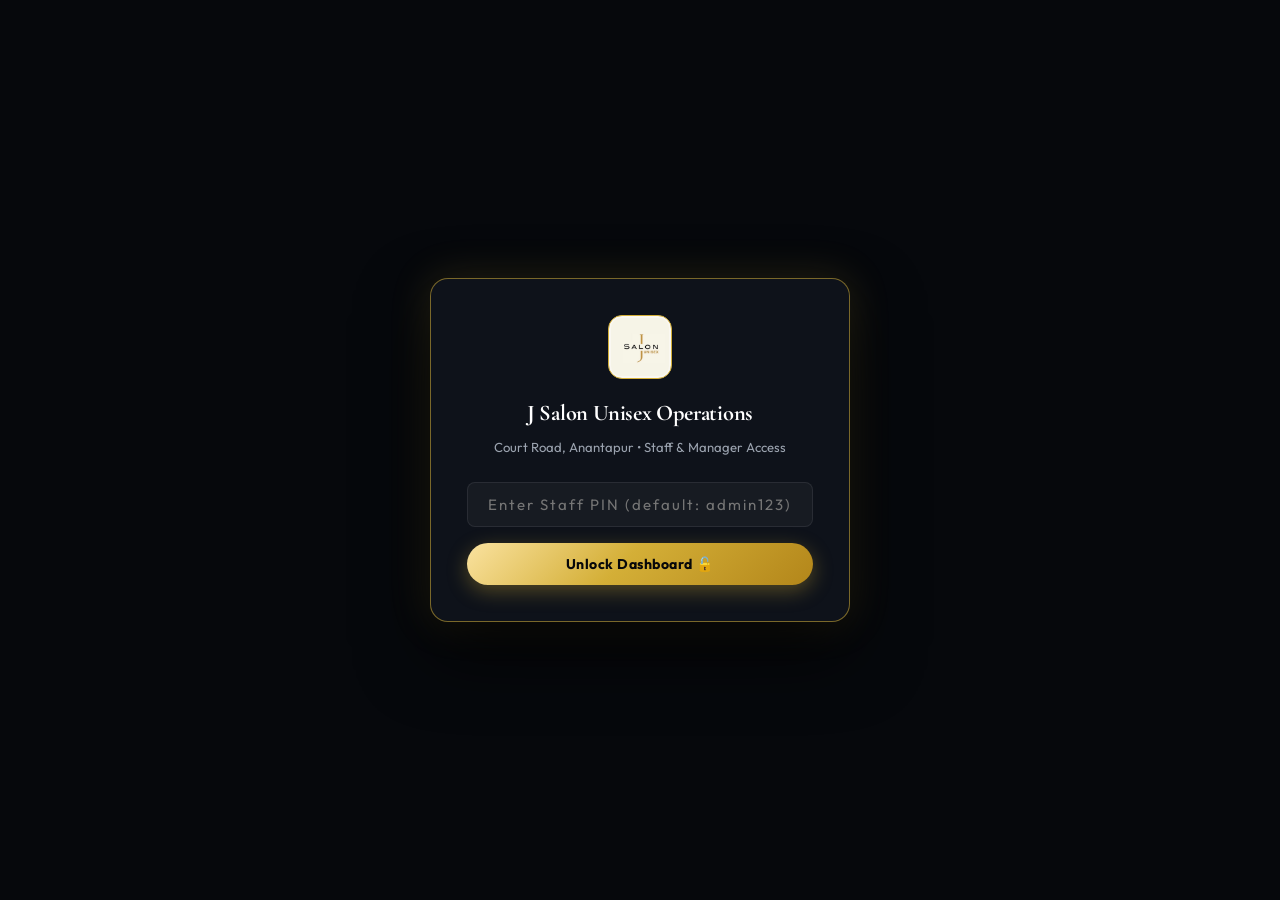
<file: admin.html>
<!DOCTYPE html>
<html lang="en">
<head>
  <meta charset="UTF-8" />
  <meta http-equiv="X-UA-Compatible" content="IE=edge" />
  <meta name="viewport" content="width=device-width, initial-scale=1.0" />
  <title>Staff & Admin Operations Portal | J Salon Unisex Anantapur</title>
  <link rel="icon" href="assets/j_salon_official_logo.jpg" type="image/jpeg" />
  <link rel="preconnect" href="https://fonts.googleapis.com" />
  <link rel="preconnect" href="https://fonts.gstatic.com" crossorigin />
  <link href="https://fonts.googleapis.com/css2?family=Outfit:wght@300;400;500;600;700;800&family=Playfair+Display:wght@700;900&display=swap" rel="stylesheet" />
  <link rel="stylesheet" href="styles.css" />
  <style>
    /* Admin Portal Luxury Styling Extensions */
    .admin-body {
      background-color: #06080c;
      color: #f1f3f7;
      min-height: 100vh;
      display: flex;
      flex-direction: column;
    }

    .admin-header-bar {
      background: rgba(10, 13, 20, 0.95);
      backdrop-filter: blur(15px);
      border-bottom: 1px solid rgba(212, 175, 55, 0.25);
      padding: 14px 28px;
      display: flex;
      align-items: center;
      justify-content: space-between;
      position: sticky;
      top: 0;
      z-index: 100;
    }

    .admin-brand {
      display: flex;
      align-items: center;
      gap: 12px;
    }

    .admin-brand-crest {
      width: 42px;
      height: 42px;
      border-radius: 10px;
      background: #faf8f2;
      border: 1px solid var(--js-gold);
      padding: 2px;
    }

    .admin-brand-crest img {
      width: 100%;
      height: 100%;
      object-fit: cover;
      border-radius: 8px;
    }

    .admin-brand-title {
      font-weight: 800;
      font-size: 1.15rem;
      letter-spacing: 1px;
      color: #ffffff;
    }

    .admin-brand-title span {
      color: var(--js-gold);
    }

    .admin-status-pill {
      display: inline-flex;
      align-items: center;
      gap: 6px;
      background: rgba(16, 185, 129, 0.12);
      border: 1px solid rgba(16, 185, 129, 0.35);
      color: #34d399;
      font-size: 0.78rem;
      font-weight: 600;
      padding: 4px 12px;
      border-radius: 20px;
    }

    .admin-pulse-dot {
      width: 8px;
      height: 8px;
      border-radius: 50%;
      background: #10b981;
      box-shadow: 0 0 10px #10b981;
      animation: pulseDot 2s infinite;
    }

    .admin-main-wrapper {
      padding: 30px 28px;
      max-width: 1400px;
      margin: 0 auto;
      width: 100%;
      flex-grow: 1;
    }

    /* KPI Metrics Row */
    .kpi-metrics-grid {
      display: grid;
      grid-template-columns: repeat(auto-fit, minmax(240px, 1fr));
      gap: 20px;
      margin-bottom: 30px;
    }

    .kpi-card {
      background: rgba(15, 19, 28, 0.85);
      border: 1px solid rgba(212, 175, 55, 0.2);
      border-radius: 14px;
      padding: 20px;
      position: relative;
      overflow: hidden;
      transition: transform 0.3s ease;
    }

    .kpi-card:hover {
      transform: translateY(-3px);
      border-color: var(--js-gold);
    }

    .kpi-card-header {
      display: flex;
      justify-content: space-between;
      align-items: center;
      margin-bottom: 12px;
    }

    .kpi-card-title {
      font-size: 0.82rem;
      font-weight: 600;
      text-transform: uppercase;
      letter-spacing: 0.8px;
      color: var(--text-muted);
    }

    .kpi-card-icon {
      width: 36px;
      height: 36px;
      border-radius: 8px;
      background: rgba(212, 175, 55, 0.12);
      color: var(--js-gold);
      display: flex;
      align-items: center;
      justify-content: center;
      font-size: 1.1rem;
    }

    .kpi-value {
      font-size: 2rem;
      font-weight: 800;
      color: #ffffff;
      font-family: var(--font-sans);
    }

    .kpi-subtext {
      font-size: 0.78rem;
      color: var(--text-dim);
      margin-top: 4px;
    }

    /* Chart & Analytics Box */
    .analytics-panel {
      background: rgba(15, 19, 28, 0.85);
      border: 1px solid var(--border-glass);
      border-radius: 14px;
      padding: 24px;
      margin-bottom: 30px;
    }

    .analytics-header {
      display: flex;
      justify-content: space-between;
      align-items: center;
      margin-bottom: 18px;
    }

    .analytics-title {
      font-size: 1.1rem;
      font-weight: 700;
      color: #ffffff;
    }

    .bar-chart-stage {
      display: flex;
      align-items: flex-end;
      height: 140px;
      gap: 14px;
      padding-top: 20px;
      border-bottom: 1px solid rgba(255, 255, 255, 0.1);
    }

    .chart-bar-group {
      flex: 1;
      display: flex;
      flex-direction: column;
      align-items: center;
      height: 100%;
      justify-content: flex-end;
      gap: 6px;
    }

    .chart-bar {
      width: 100%;
      max-width: 38px;
      background: linear-gradient(180deg, var(--js-gold) 0%, rgba(212, 175, 55, 0.2) 100%);
      border-radius: 4px 4px 0 0;
      transition: height 0.5s ease;
      position: relative;
    }

    .chart-bar:hover {
      background: var(--gold-gradient);
    }

    .chart-label {
      font-size: 0.72rem;
      color: var(--text-dim);
      text-align: center;
    }

    /* Operations Control Bar */
    .operations-bar {
      display: flex;
      justify-content: space-between;
      align-items: center;
      flex-wrap: wrap;
      gap: 16px;
      margin-bottom: 20px;
    }

    .search-box-input {
      background: rgba(255, 255, 255, 0.05);
      border: 1px solid var(--border-glass);
      border-radius: 8px;
      padding: 10px 16px;
      color: #ffffff;
      font-size: 0.88rem;
      min-width: 300px;
    }

    .search-box-input:focus {
      outline: none;
      border-color: var(--js-gold);
      background: rgba(212, 175, 55, 0.06);
    }

    .filter-pills {
      display: flex;
      gap: 8px;
      flex-wrap: wrap;
    }

    .filter-pill-btn {
      padding: 8px 16px;
      border-radius: 20px;
      font-size: 0.82rem;
      font-weight: 600;
      color: var(--text-muted);
      background: rgba(255, 255, 255, 0.04);
      border: 1px solid var(--border-glass);
      cursor: pointer;
      transition: 0.2s ease;
    }

    .filter-pill-btn.active {
      background: var(--gold-gradient);
      color: #07080a;
      border-color: transparent;
      font-weight: 700;
    }

    /* Appointments Table */
    .table-container-card {
      background: rgba(15, 19, 28, 0.85);
      border: 1px solid rgba(212, 175, 55, 0.2);
      border-radius: 14px;
      overflow: hidden;
    }

    .admin-table {
      width: 100%;
      border-collapse: collapse;
      text-align: left;
      font-size: 0.88rem;
    }

    .admin-table th {
      background: rgba(255, 255, 255, 0.03);
      padding: 14px 18px;
      font-size: 0.78rem;
      text-transform: uppercase;
      letter-spacing: 0.8px;
      color: var(--text-muted);
      border-bottom: 1px solid var(--border-glass);
    }

    .admin-table td {
      padding: 16px 18px;
      border-bottom: 1px solid rgba(255, 255, 255, 0.05);
      color: var(--text-main);
      vertical-align: middle;
    }

    .admin-table tr:hover td {
      background: rgba(255, 255, 255, 0.02);
    }

    .status-badge {
      display: inline-block;
      padding: 4px 10px;
      border-radius: 12px;
      font-size: 0.74rem;
      font-weight: 700;
      letter-spacing: 0.5px;
      text-transform: uppercase;
    }

    .status-Confirmed {
      background: rgba(16, 185, 129, 0.15);
      color: #34d399;
      border: 1px solid rgba(16, 185, 129, 0.4);
    }

    .status-In-Service {
      background: rgba(245, 158, 11, 0.15);
      color: #fbbf24;
      border: 1px solid rgba(245, 158, 11, 0.4);
    }

    .status-Completed {
      background: rgba(59, 130, 246, 0.15);
      color: #60a5fa;
      border: 1px solid rgba(59, 130, 246, 0.4);
    }

    .status-Cancelled {
      background: rgba(239, 68, 68, 0.15);
      color: #f87171;
      border: 1px solid rgba(239, 68, 68, 0.4);
    }

    .action-btn-group {
      display: flex;
      align-items: center;
      gap: 8px;
    }

    .btn-wa-ping {
      padding: 6px 12px;
      background: #25d366;
      color: #ffffff;
      border-radius: 6px;
      font-size: 0.78rem;
      font-weight: 700;
      display: inline-flex;
      align-items: center;
      gap: 4px;
      transition: 0.2s ease;
    }

    .btn-wa-ping:hover {
      background: #1ebc59;
      transform: scale(1.05);
    }

    .btn-status-toggle {
      padding: 5px 10px;
      background: rgba(255, 255, 255, 0.06);
      border: 1px solid var(--border-glass);
      color: #ffffff;
      border-radius: 6px;
      font-size: 0.78rem;
      cursor: pointer;
    }

    /* Passcode Screen */
    .lockscreen-overlay {
      position: fixed;
      top: 0;
      left: 0;
      width: 100%;
      height: 100%;
      background: #06080c;
      z-index: 9999;
      display: flex;
      align-items: center;
      justify-content: center;
      padding: 20px;
    }

    .lockscreen-card {
      background: #0e121a;
      border: 1px solid var(--border-gold-bright);
      border-radius: 18px;
      padding: 36px;
      width: 100%;
      max-width: 420px;
      text-align: center;
      box-shadow: var(--shadow-float);
    }
  </style>
</head>
<body class="admin-body">

  <!-- Security Passcode Lockscreen Overlay -->
  <div class="lockscreen-overlay" id="lockscreen">
    <div class="lockscreen-card">
      <div style="width: 64px; height: 64px; border-radius: 14px; background: #faf8f2; border: 1.5px solid var(--js-gold); margin: 0 auto 16px; overflow: hidden; padding: 2px;">
        <img src="assets/j_salon_official_logo.jpg" alt="J Salon Logo" style="width: 100%; height: 100%; object-fit: cover; border-radius: 10px;" />
      </div>
      <h2 style="font-size: 1.4rem; color: #ffffff; margin-bottom: 6px;">J Salon Unisex Operations</h2>
      <p style="font-size: 0.82rem; color: var(--text-muted); margin-bottom: 24px;">Court Road, Anantapur • Staff & Manager Access</p>

      <form id="passcodeForm">
        <div style="margin-bottom: 16px;">
          <input type="password" id="passcodeInput" class="form-input" placeholder="Enter Staff PIN (default: admin123)" style="text-align: center; letter-spacing: 2px;" required />
        </div>
        <button type="submit" class="btn-luxury-gold" style="width: 100%; padding: 12px 0;">
          Unlock Dashboard 🔓
        </button>
        <div id="loginError" style="color: #f87171; font-size: 0.8rem; margin-top: 10px; display: none;">Invalid Passcode. Please try admin123</div>
      </form>
    </div>
  </div>

  <!-- Admin Header Bar -->
  <header class="admin-header-bar">
    <div class="admin-brand">
      <div class="admin-brand-crest">
        <img src="assets/j_salon_official_logo.jpg" alt="J Salon Emblem" />
      </div>
      <div>
        <div class="admin-brand-title">J <span>SALON</span> UNISEX</div>
        <div style="font-size: 0.72rem; color: var(--text-dim);">Court Road, Beside Max Mall • Manager Portal</div>
      </div>
    </div>

    <div style="display: flex; align-items: center; gap: 16px;">
      <span class="admin-status-pill">
        <span class="admin-pulse-dot"></span> OPEN (9 AM - 9 PM)
      </span>
      <button class="btn-luxury-gold" id="btnManualWalkIn" style="padding: 8px 16px; font-size: 0.82rem;">
        + New Walk-In Booking
      </button>
      <a href="index.html" class="btn-outline-gold" style="padding: 7px 14px; font-size: 0.82rem;">
        View Live Site ➔
      </a>
      <button id="adminLogoutBtn" style="color: var(--text-muted); font-size: 0.82rem; cursor: pointer;">
        Lock 🔒
      </button>
    </div>
  </header>

  <!-- Admin Main Dashboard Content -->
  <main class="admin-main-wrapper" id="adminMainWrapper" style="display: none;">
    <!-- KPI Summary Row -->
    <div class="kpi-metrics-grid">
      <div class="kpi-card">
        <div class="kpi-card-header">
          <span class="kpi-card-title">Today's Bookings</span>
          <div class="kpi-card-icon">📅</div>
        </div>
        <div class="kpi-value" id="kpiBookingsCount">0</div>
        <div class="kpi-subtext">Registered for today</div>
      </div>

      <div class="kpi-card">
        <div class="kpi-card-header">
          <span class="kpi-card-title">Estimated Revenue</span>
          <div class="kpi-card-icon">₹</div>
        </div>
        <div class="kpi-value" id="kpiRevenueSum">₹0</div>
        <div class="kpi-subtext">Based on booked service rates</div>
      </div>

      <div class="kpi-card">
        <div class="kpi-card-header">
          <span class="kpi-card-title">Stylist Occupancy</span>
          <div class="kpi-card-icon">✂️</div>
        </div>
        <div class="kpi-value" id="kpiOccupancy">84%</div>
        <div class="kpi-subtext">Across 4 Master Stylists</div>
      </div>

      <div class="kpi-card">
        <div class="kpi-card-header">
          <span class="kpi-card-title">Customer Satisfaction</span>
          <div class="kpi-card-icon">★</div>
        </div>
        <div class="kpi-value" style="color: #f59e0b;">4.8★</div>
        <div class="kpi-subtext">250+ Verified Google Reviews</div>
      </div>
    </div>

    <!-- Hourly Appointment Traffic Chart -->
    <div class="analytics-panel">
      <div class="analytics-header">
        <div>
          <div class="analytics-title">Hourly Booking Volume (9:00 AM – 9:00 PM)</div>
          <div style="font-size: 0.78rem; color: var(--text-dim);">Live appointment load across styling stations today</div>
        </div>
        <span style="font-size: 0.82rem; color: var(--js-gold-light); font-weight: 600;">Peak Hours: 4 PM – 8 PM</span>
      </div>

      <div class="bar-chart-stage">
        <div class="chart-bar-group">
          <div class="chart-bar" style="height: 35%;"></div>
          <span class="chart-label">9 AM</span>
        </div>
        <div class="chart-bar-group">
          <div class="chart-bar" style="height: 55%;"></div>
          <span class="chart-label">11 AM</span>
        </div>
        <div class="chart-bar-group">
          <div class="chart-bar" style="height: 45%;"></div>
          <span class="chart-label">1 PM</span>
        </div>
        <div class="chart-bar-group">
          <div class="chart-bar" style="height: 70%;"></div>
          <span class="chart-label">3 PM</span>
        </div>
        <div class="chart-bar-group">
          <div class="chart-bar" style="height: 95%;"></div>
          <span class="chart-label">5 PM</span>
        </div>
        <div class="chart-bar-group">
          <div class="chart-bar" style="height: 90%;"></div>
          <span class="chart-label">7 PM</span>
        </div>
        <div class="chart-bar-group">
          <div class="chart-bar" style="height: 40%;"></div>
          <span class="chart-label">8:30 PM</span>
        </div>
      </div>
    </div>

    <!-- Controls Bar -->
    <div class="operations-bar">
      <div class="filter-pills" id="filterPills">
        <button class="filter-pill-btn active" data-filter="all">All Bookings</button>
        <button class="filter-pill-btn" data-filter="Confirmed">Confirmed</button>
        <button class="filter-pill-btn" data-filter="In-Service">In-Service</button>
        <button class="filter-pill-btn" data-filter="Completed">Completed</button>
        <button class="filter-pill-btn" data-filter="Cancelled">Cancelled</button>
      </div>

      <input type="text" class="search-box-input" id="searchClientInput" placeholder="🔍 Search client name, mobile, or ID..." />
    </div>

    <!-- Appointments Queue Table -->
    <div class="table-container-card">
      <table class="admin-table">
        <thead>
          <tr>
            <th>Ref ID</th>
            <th>Client Name</th>
            <th>Mobile</th>
            <th>Service & Rate</th>
            <th>Assigned Stylist</th>
            <th>Date & Time</th>
            <th>Status</th>
            <th>Quick Actions</th>
          </tr>
        </thead>
        <tbody id="appointmentsTableBody">
          <!-- Injected via JavaScript -->
        </tbody>
      </table>
    </div>
  </main>

  <!-- Walk-In Manual Appointment Modal -->
  <div class="modal-overlay" id="manualBookingModal">
    <div class="booking-modal-card" style="max-width: 520px;">
      <div class="modal-header">
        <h3 style="font-size: 1.15rem; color: #fff;">Log Walk-In Customer</h3>
        <button class="modal-close-btn" id="closeManualModal">&times;</button>
      </div>
      <div class="modal-body-scrollable">
        <form id="manualBookingForm">
          <div class="form-group">
            <label class="form-label">Client Name *</label>
            <input type="text" class="form-input" id="manualClientName" required placeholder="e.g. Suresh Gowd" />
          </div>
          <div class="form-group">
            <label class="form-label">Mobile Number *</label>
            <input type="tel" class="form-input" id="manualClientPhone" required placeholder="e.g. 9876543210" />
          </div>
          <div class="form-group">
            <label class="form-label">Select Service *</label>
            <select class="form-select" id="manualServiceSelect">
              <option value="Men Precision Haircut + Wash|350">Men Precision Haircut + Wash (₹350)</option>
              <option value="Razor Beard Sculpting|250">Razor Beard Sculpting (₹250)</option>
              <option value="Royal Gentleman Combo|699">Royal Gentleman Combo (₹699)</option>
              <option value="Women Couture Cut & Blowout|650">Women Couture Cut & Blowout (₹650)</option>
              <option value="Keratin Silk Infusion|3999">Keratin Silk Infusion (₹3,999)</option>
              <option value="French Balayage & Gloss|3800">French Balayage & Gloss (₹3,800)</option>
              <option value="Kérastase Fusio-Dose Spa|1200">Kérastase Fusio-Dose Spa (₹1,200)</option>
              <option value="7-Step HydraFacial Glow|2999">7-Step HydraFacial Glow (₹2,999)</option>
            </select>
          </div>
          <div class="form-group">
            <label class="form-label">Assign Stylist</label>
            <select class="form-select" id="manualStylistSelect">
              <option value="Vikram Sharma">Vikram Sharma (Balayage Specialist)</option>
              <option value="Ananya Reddy">Ananya Reddy (Color & Bridal Lead)</option>
              <option value="Karthik Varma">Karthik Varma (Master Barber)</option>
              <option value="Pooja Mehta">Pooja Mehta (Aesthetician Lead)</option>
            </select>
          </div>
          <div class="form-group">
            <label class="form-label">Time Slot</label>
            <select class="form-select" id="manualTimeSelect">
              <option value="Now (Immediate Seat)">Now (Immediate Seat)</option>
              <option value="11:00 AM">11:00 AM</option>
              <option value="01:30 PM">01:30 PM</option>
              <option value="03:00 PM">03:00 PM</option>
              <option value="05:30 PM">05:30 PM</option>
              <option value="07:00 PM">07:00 PM</option>
            </select>
          </div>
          <button type="submit" class="btn-luxury-gold" style="width: 100%; padding: 12px 0;">
            Save Walk-In Appointment ✓
          </button>
        </form>
      </div>
    </div>
  </div>

  <script src="admin.js"></script>
</body>
</html>
</file>
<file: styles.css>
/* ==========================================================================
   J SALON UNISEX — ANANTAPUR
   Ultra-Luxury Obsidian & 24k Gold Design System (Version 2.0)
   Location: Court Road, Beside Max Mall, Anantapur, AP - 515001
   ========================================================================== */

@import url('https://fonts.googleapis.com/css2?family=Cormorant+Garamond:ital,wght@0,400;0,500;0,600;0,700;1,400;1,600&family=Outfit:wght@300;400;500;600;700;800&family=Playfair+Display:ital,wght@0,600;0,700;0,800;0,900;1,600&display=swap');

/* --- Root Design Tokens --- */
:root {
  /* Color Palette: Obsidian Noir, 24k Champagne Gold, Warm Ivory */
  --bg-deep: #050608;
  --bg-dark: #090a0f;
  --bg-surface: #0f121a;
  --bg-card: rgba(16, 20, 30, 0.72);
  --bg-card-hover: rgba(24, 30, 45, 0.85);
  --bg-glass: rgba(14, 18, 26, 0.75);
  --bg-glass-elevated: rgba(22, 28, 42, 0.9);

  /* Gold Gradients & Tones */
  --js-gold-light: #f5de99;
  --js-gold: #d4af37;
  --js-gold-dark: #a9821e;
  --js-gold-bronze: #846114;
  --gold-gradient: linear-gradient(135deg, #fae29f 0%, #d4af37 45%, #b3861a 100%);
  --gold-gradient-shine: linear-gradient(90deg, #b3861a 0%, #fae29f 50%, #b3861a 100%);
  --gold-glow: 0 0 35px rgba(212, 175, 55, 0.28);
  --gold-glow-intense: 0 0 50px rgba(212, 175, 55, 0.55);

  /* Neutrals & Text */
  --text-pure: #ffffff;
  --text-main: #f0f2f5;
  --text-muted: #9ba3af;
  --text-dim: #6b7280;
  --text-ivory: #faf7ee;

  /* Borders & Accents */
  --border-gold-subtle: rgba(212, 175, 55, 0.2);
  --border-gold-bright: rgba(212, 175, 55, 0.55);
  --border-glass: rgba(255, 255, 255, 0.08);

  /* Status Colors */
  --status-emerald: #10b981;
  --status-emerald-glow: rgba(16, 185, 129, 0.3);
  --status-amber: #f59e0b;

  /* Typography */
  --font-serif: 'Cormorant Garamond', 'Playfair Display', Georgia, serif;
  --font-display: 'Playfair Display', serif;
  --font-sans: 'Outfit', -apple-system, BlinkMacSystemFont, 'Segoe UI', Roboto, sans-serif;

  /* Layout & Elevations */
  --radius-sm: 8px;
  --radius-md: 14px;
  --radius-lg: 22px;
  --radius-xl: 32px;
  --radius-full: 9999px;
  
  --shadow-subtle: 0 8px 24px rgba(0, 0, 0, 0.35);
  --shadow-card: 0 20px 45px rgba(0, 0, 0, 0.55), 0 0 1px rgba(212, 175, 55, 0.2);
  --shadow-float: 0 30px 70px rgba(0, 0, 0, 0.75), 0 0 40px rgba(212, 175, 55, 0.18);

  --transition-fast: 0.25s cubic-bezier(0.16, 1, 0.3, 1);
  --transition-smooth: 0.4s cubic-bezier(0.16, 1, 0.3, 1);
  --transition-bounce: 0.5s cubic-bezier(0.34, 1.56, 0.64, 1);
}

/* --- Base & Reset --- */
*, *::before, *::after {
  margin: 0;
  padding: 0;
  box-sizing: border-box;
}

html {
  scroll-behavior: smooth;
  font-size: 16px;
  background-color: var(--bg-deep);
  color: var(--text-main);
  font-family: var(--font-sans);
  text-rendering: optimizeLegibility;
  -webkit-font-smoothing: antialiased;
}

body {
  overflow-x: hidden;
  background-color: var(--bg-deep);
  min-height: 100vh;
  position: relative;
  line-height: 1.6;
}

/* Background Ambient Lighting Canvas */
body::before {
  content: '';
  position: fixed;
  top: -15vw;
  right: -10vw;
  width: 50vw;
  height: 50vw;
  border-radius: 50%;
  background: radial-gradient(circle, rgba(212, 175, 55, 0.08) 0%, rgba(212, 175, 55, 0) 70%);
  pointer-events: none;
  z-index: 0;
  filter: blur(80px);
  animation: floatOrb 18s ease-in-out infinite alternate;
}

body::after {
  content: '';
  position: fixed;
  bottom: 10vw;
  left: -15vw;
  width: 45vw;
  height: 45vw;
  border-radius: 50%;
  background: radial-gradient(circle, rgba(16, 185, 129, 0.04) 0%, rgba(212, 175, 55, 0.05) 50%, transparent 70%);
  pointer-events: none;
  z-index: 0;
  filter: blur(90px);
  animation: floatOrb 22s ease-in-out infinite alternate-reverse;
}

@keyframes floatOrb {
  0% { transform: translate(0, 0) scale(1); }
  50% { transform: translate(40px, 60px) scale(1.1); }
  100% { transform: translate(-30px, 30px) scale(0.95); }
}

img {
  max-width: 100%;
  height: auto;
  display: block;
}

a {
  text-decoration: none;
  color: inherit;
  transition: var(--transition-fast);
}

button {
  cursor: pointer;
  border: none;
  outline: none;
  font-family: var(--font-sans);
  background: none;
}

/* --- Typography Classes --- */
h1, h2, h3, h4, .font-serif {
  font-family: var(--font-serif);
  font-weight: 700;
  letter-spacing: -0.01em;
  color: var(--text-pure);
}

.font-display {
  font-family: var(--font-display);
}

.gold-gradient-text {
  background: var(--gold-gradient);
  -webkit-background-clip: text;
  -webkit-text-fill-color: transparent;
  display: inline-block;
}

.gold-shimmer-text {
  background: linear-gradient(90deg, #c59b27 0%, #fff2b2 30%, #e2b94c 70%, #9e7616 100%);
  background-size: 200% auto;
  -webkit-background-clip: text;
  -webkit-text-fill-color: transparent;
  animation: textShimmer 6s linear infinite;
}

@keyframes textShimmer {
  to { background-position: 200% center; }
}

/* --- Container & Grid --- */
.container {
  width: 100%;
  max-width: 1320px;
  margin: 0 auto;
  padding: 0 24px;
  position: relative;
  z-index: 1;
}

/* --- Top Utility Bar --- */
.top-notice-bar {
  background: linear-gradient(90deg, #0b0d14 0%, #171c2a 50%, #0b0d14 100%);
  border-bottom: 1px solid var(--border-gold-subtle);
  padding: 7px 0;
  font-size: 0.82rem;
  color: var(--text-muted);
  position: relative;
  z-index: 101;
}

.top-notice-row {
  display: flex;
  justify-content: space-between;
  align-items: center;
  flex-wrap: wrap;
  gap: 12px;
}

.top-notice-item {
  display: inline-flex;
  align-items: center;
  gap: 8px;
}

.live-indicator {
  display: inline-flex;
  align-items: center;
  gap: 6px;
  background: rgba(16, 185, 129, 0.12);
  border: 1px solid rgba(16, 185, 129, 0.35);
  padding: 2px 9px;
  border-radius: var(--radius-full);
  color: #34d399;
  font-size: 0.76rem;
  font-weight: 600;
  letter-spacing: 0.5px;
}

.pulsing-dot {
  width: 7px;
  height: 7px;
  border-radius: 50%;
  background-color: #10b981;
  box-shadow: 0 0 8px #10b981;
  animation: pulseDot 2s infinite;
}

@keyframes pulseDot {
  0%, 100% { opacity: 1; transform: scale(1); }
  50% { opacity: 0.4; transform: scale(0.75); }
}

.top-links {
  display: flex;
  align-items: center;
  gap: 18px;
}

.top-link {
  color: var(--text-muted);
  font-size: 0.8rem;
  display: inline-flex;
  align-items: center;
  gap: 5px;
  transition: var(--transition-fast);
}

.top-link:hover {
  color: var(--js-gold-light);
}

/* --- Global Navbar Header --- */
.header-glass {
  position: sticky;
  top: 0;
  left: 0;
  width: 100%;
  z-index: 100;
  background: rgba(7, 9, 13, 0.88);
  backdrop-filter: blur(20px);
  -webkit-backdrop-filter: blur(20px);
  border-bottom: 1px solid rgba(212, 175, 55, 0.16);
  transition: all 0.3s ease;
}

.header-scrolled {
  background: rgba(5, 7, 10, 0.96);
  border-bottom: 1px solid rgba(212, 175, 55, 0.3);
  box-shadow: 0 10px 30px rgba(0, 0, 0, 0.7);
}

.nav-row {
  display: flex;
  align-items: center;
  justify-content: space-between;
  padding: 12px 0;
  gap: 20px;
}

/* Brand Logo Presentation */
.brand-anchor {
  display: flex;
  align-items: center;
  gap: 14px;
  text-decoration: none;
}

.brand-crest-frame {
  width: 48px;
  height: 48px;
  border-radius: 12px;
  background: #fbf9f4;
  padding: 2px;
  display: flex;
  align-items: center;
  justify-content: center;
  box-shadow: 0 4px 15px rgba(0,0,0,0.5), 0 0 12px rgba(212, 175, 55, 0.35);
  border: 1.5px solid var(--js-gold);
  overflow: hidden;
  transition: var(--transition-fast);
  flex-shrink: 0;
}

.brand-crest-frame:hover {
  transform: translateY(-2px) scale(1.04);
  box-shadow: 0 6px 20px rgba(212, 175, 55, 0.45);
}

.brand-crest-img {
  width: 100%;
  height: 100%;
  object-fit: cover;
  border-radius: 9px;
}

.brand-name-group {
  display: flex;
  flex-direction: column;
}

.brand-main-title {
  font-family: var(--font-display);
  font-size: 1.35rem;
  font-weight: 900;
  letter-spacing: 2px;
  color: #ffffff;
  line-height: 1.1;
  display: flex;
  align-items: center;
  gap: 5px;
}

.brand-main-title span {
  color: var(--js-gold);
}

.brand-tagline {
  font-size: 0.68rem;
  font-weight: 700;
  letter-spacing: 2.5px;
  color: var(--js-gold-light);
  text-transform: uppercase;
  margin-top: 2px;
}

/* Navigation Menu Links */
.nav-menu {
  display: flex;
  align-items: center;
  list-style: none;
  gap: 24px;
}

.nav-link {
  font-size: 0.88rem;
  font-weight: 500;
  color: var(--text-muted);
  letter-spacing: 0.4px;
  position: relative;
  padding: 6px 0;
  transition: var(--transition-fast);
}

.nav-link::after {
  content: '';
  position: absolute;
  bottom: 0;
  left: 0;
  width: 0;
  height: 2px;
  background: var(--gold-gradient);
  border-radius: 2px;
  transition: width 0.3s cubic-bezier(0.16, 1, 0.3, 1);
}

.nav-link:hover, .nav-link.active {
  color: #ffffff;
}

.nav-link:hover::after, .nav-link.active::after {
  width: 100%;
}

/* Nav Actions Right */
.nav-actions {
  display: flex;
  align-items: center;
  gap: 14px;
}

.phone-quick-btn {
  display: inline-flex;
  align-items: center;
  gap: 7px;
  font-size: 0.85rem;
  font-weight: 600;
  color: var(--text-pure);
  background: rgba(255, 255, 255, 0.05);
  border: 1px solid rgba(255, 255, 255, 0.12);
  padding: 8px 14px;
  border-radius: var(--radius-full);
  transition: var(--transition-fast);
}

.phone-quick-btn:hover {
  border-color: var(--js-gold);
  color: var(--js-gold-light);
  background: rgba(212, 175, 55, 0.08);
}

/* Luxury Gold Button */
.btn-luxury-gold {
  display: inline-flex;
  align-items: center;
  justify-content: center;
  gap: 8px;
  background: var(--gold-gradient);
  color: #07080a;
  font-weight: 700;
  font-size: 0.88rem;
  letter-spacing: 0.5px;
  padding: 11px 22px;
  border-radius: var(--radius-full);
  box-shadow: 0 6px 20px rgba(212, 175, 55, 0.35);
  transition: var(--transition-smooth);
  position: relative;
  overflow: hidden;
  z-index: 1;
}

.btn-luxury-gold::before {
  content: '';
  position: absolute;
  top: 0;
  left: -100%;
  width: 100%;
  height: 100%;
  background: linear-gradient(90deg, transparent, rgba(255, 255, 255, 0.4), transparent);
  transition: left 0.6s ease;
  z-index: 2;
}

.btn-luxury-gold:hover {
  transform: translateY(-2px);
  box-shadow: 0 10px 30px rgba(212, 175, 55, 0.55);
}

.btn-luxury-gold:hover::before {
  left: 100%;
}

.btn-luxury-gold:active {
  transform: translateY(1px);
}

.btn-outline-gold {
  display: inline-flex;
  align-items: center;
  justify-content: center;
  gap: 8px;
  background: rgba(212, 175, 55, 0.04);
  color: var(--js-gold-light);
  font-weight: 600;
  font-size: 0.88rem;
  letter-spacing: 0.4px;
  padding: 10px 20px;
  border-radius: var(--radius-full);
  border: 1px solid var(--border-gold-bright);
  transition: var(--transition-smooth);
}

.btn-outline-gold:hover {
  background: rgba(212, 175, 55, 0.14);
  color: #ffffff;
  border-color: #ffffff;
  transform: translateY(-2px);
}

.hamburger-btn {
  display: none;
  background: rgba(255, 255, 255, 0.06);
  border: 1px solid rgba(255, 255, 255, 0.15);
  color: #ffffff;
  width: 42px;
  height: 42px;
  border-radius: 10px;
  align-items: center;
  justify-content: center;
}

/* --- Hero Section --- */
.hero-section {
  position: relative;
  min-height: calc(100vh - 100px);
  display: flex;
  align-items: center;
  padding: 60px 0 90px;
  overflow: hidden;
}

.hero-grid {
  display: grid;
  grid-template-columns: 1.15fr 0.85fr;
  gap: 50px;
  align-items: center;
}

.hero-content {
  position: relative;
  z-index: 2;
}

.luxury-badge {
  display: inline-flex;
  align-items: center;
  gap: 8px;
  background: rgba(212, 175, 55, 0.08);
  border: 1px solid rgba(212, 175, 55, 0.35);
  padding: 6px 14px;
  border-radius: var(--radius-full);
  font-size: 0.82rem;
  font-weight: 600;
  color: var(--js-gold-light);
  letter-spacing: 1px;
  text-transform: uppercase;
  margin-bottom: 22px;
  backdrop-filter: blur(10px);
}

.hero-title {
  font-size: clamp(2.6rem, 5.2vw, 4.4rem);
  line-height: 1.08;
  font-weight: 800;
  margin-bottom: 22px;
  color: #ffffff;
}

.hero-title em {
  font-style: italic;
  font-family: var(--font-serif);
  font-weight: 500;
}

.hero-desc {
  font-size: 1.12rem;
  color: var(--text-muted);
  line-height: 1.7;
  max-width: 580px;
  margin-bottom: 34px;
}

.hero-ctas {
  display: flex;
  align-items: center;
  flex-wrap: wrap;
  gap: 16px;
  margin-bottom: 40px;
}

.hero-trust-row {
  display: flex;
  align-items: center;
  gap: 28px;
  padding-top: 24px;
  border-top: 1px solid var(--border-glass);
  flex-wrap: wrap;
}

.trust-item {
  display: flex;
  flex-direction: column;
}

.trust-number {
  font-family: var(--font-serif);
  font-size: 1.75rem;
  font-weight: 700;
  color: var(--js-gold);
  line-height: 1.1;
}

.trust-label {
  font-size: 0.78rem;
  color: var(--text-muted);
  font-weight: 500;
  letter-spacing: 0.3px;
}

/* Hero Showcase Visual */
.hero-visual-col {
  position: relative;
  z-index: 2;
}

.hero-media-wrapper {
  position: relative;
  border-radius: var(--radius-lg);
  overflow: visible;
}

.hero-image-frame {
  position: relative;
  border-radius: var(--radius-lg);
  overflow: hidden;
  border: 1px solid var(--border-gold-bright);
  box-shadow: var(--shadow-float);
  aspect-ratio: 4 / 3;
}

.hero-image-frame img {
  width: 100%;
  height: 100%;
  object-fit: cover;
  transition: transform 0.8s cubic-bezier(0.16, 1, 0.3, 1);
}

.hero-image-frame:hover img {
  transform: scale(1.04);
}

/* Floating Verification Floating Badges */
.floating-badge {
  position: absolute;
  background: rgba(14, 18, 28, 0.88);
  backdrop-filter: blur(16px);
  -webkit-backdrop-filter: blur(16px);
  border: 1px solid var(--border-gold-subtle);
  border-radius: var(--radius-md);
  padding: 12px 18px;
  box-shadow: var(--shadow-card);
  z-index: 3;
  display: flex;
  align-items: center;
  gap: 12px;
  animation: floatCard 6s ease-in-out infinite alternate;
}

.floating-badge-bottom {
  bottom: -22px;
  left: -24px;
}

.floating-badge-top {
  top: -18px;
  right: -20px;
  animation-delay: -3s;
}

@keyframes floatCard {
  0% { transform: translateY(0); }
  100% { transform: translateY(-10px); }
}

.badge-icon-gold {
  width: 40px;
  height: 40px;
  border-radius: 50%;
  background: rgba(212, 175, 55, 0.15);
  border: 1px solid var(--border-gold-bright);
  display: flex;
  align-items: center;
  justify-content: center;
  color: var(--js-gold);
  font-size: 1.2rem;
  flex-shrink: 0;
}

.badge-title {
  font-size: 0.92rem;
  font-weight: 700;
  color: #ffffff;
}

.badge-sub {
  font-size: 0.74rem;
  color: var(--text-muted);
}

/* --- Brand Story Ribbon / Ticker --- */
.ticker-ribbon {
  background: linear-gradient(90deg, #090b10 0%, #151924 50%, #090b10 100%);
  border-top: 1px solid var(--border-gold-subtle);
  border-bottom: 1px solid var(--border-gold-subtle);
  padding: 14px 0;
  overflow: hidden;
  position: relative;
  white-space: nowrap;
}

.ticker-track {
  display: inline-flex;
  align-items: center;
  gap: 40px;
  animation: scrollTicker 35s linear infinite;
}

@keyframes scrollTicker {
  0% { transform: translateX(0); }
  100% { transform: translateX(-50%); }
}

.ticker-item {
  display: inline-flex;
  align-items: center;
  gap: 12px;
  font-size: 0.88rem;
  font-weight: 700;
  letter-spacing: 1.5px;
  text-transform: uppercase;
  color: var(--text-ivory);
}

.ticker-sparkle {
  color: var(--js-gold);
}

/* --- Section Global Structure --- */
.section {
  padding: 100px 0;
  position: relative;
}

.section-alt {
  background: linear-gradient(180deg, rgba(8, 10, 15, 0.6) 0%, rgba(13, 16, 24, 0.95) 50%, rgba(8, 10, 15, 0.6) 100%);
  border-top: 1px solid var(--border-glass);
  border-bottom: 1px solid var(--border-glass);
}

.section-header {
  text-align: center;
  max-width: 720px;
  margin: 0 auto 60px;
}

.section-tag {
  display: inline-flex;
  align-items: center;
  gap: 6px;
  font-size: 0.8rem;
  font-weight: 700;
  letter-spacing: 2px;
  text-transform: uppercase;
  color: var(--js-gold);
  margin-bottom: 12px;
}

.section-title {
  font-size: clamp(2rem, 3.8vw, 3.2rem);
  line-height: 1.15;
  color: #ffffff;
  margin-bottom: 16px;
}

.section-subtitle {
  font-size: 1.05rem;
  color: var(--text-muted);
  line-height: 1.7;
}

/* --- About & Atmosphere Section --- */
.about-grid {
  display: grid;
  grid-template-columns: 1fr 1fr;
  gap: 60px;
  align-items: center;
}

.about-visual-cluster {
  position: relative;
}

.about-main-img-box {
  border-radius: var(--radius-lg);
  overflow: hidden;
  border: 1px solid var(--border-gold-bright);
  box-shadow: var(--shadow-float);
  aspect-ratio: 16 / 10;
}

.about-main-img-box img {
  width: 100%;
  height: 100%;
  object-fit: cover;
  transition: transform 0.6s ease;
}

.about-main-img-box:hover img {
  transform: scale(1.03);
}

.about-stat-overlay {
  position: absolute;
  bottom: -25px;
  right: -20px;
  background: rgba(14, 18, 28, 0.92);
  backdrop-filter: blur(20px);
  border: 1px solid var(--border-gold-bright);
  border-radius: var(--radius-md);
  padding: 18px 24px;
  box-shadow: var(--shadow-card);
  text-align: center;
}

.about-stat-overlay .val {
  font-family: var(--font-serif);
  font-size: 2.2rem;
  font-weight: 700;
  color: var(--js-gold);
  line-height: 1;
}

.about-stat-overlay .lbl {
  font-size: 0.78rem;
  font-weight: 600;
  letter-spacing: 0.5px;
  color: var(--text-ivory);
  text-transform: uppercase;
  margin-top: 4px;
}

.about-content {
  display: flex;
  flex-direction: column;
}

.about-body-p {
  color: var(--text-muted);
  font-size: 1.05rem;
  line-height: 1.8;
  margin-bottom: 24px;
}

.feature-pills-grid {
  display: grid;
  grid-template-columns: 1fr 1fr;
  gap: 16px;
  margin-top: 10px;
  margin-bottom: 30px;
}

.feature-pill-card {
  display: flex;
  align-items: flex-start;
  gap: 12px;
  background: rgba(255, 255, 255, 0.03);
  border: 1px solid var(--border-glass);
  padding: 14px;
  border-radius: var(--radius-md);
  transition: var(--transition-fast);
}

.feature-pill-card:hover {
  background: rgba(212, 175, 55, 0.06);
  border-color: var(--border-gold-subtle);
  transform: translateY(-2px);
}

.feature-pill-icon {
  width: 34px;
  height: 34px;
  border-radius: 8px;
  background: rgba(212, 175, 55, 0.12);
  color: var(--js-gold);
  display: flex;
  align-items: center;
  justify-content: center;
  font-size: 1rem;
  flex-shrink: 0;
}

.feature-pill-text h5 {
  font-size: 0.92rem;
  font-weight: 700;
  color: #ffffff;
  font-family: var(--font-sans);
}

.feature-pill-text p {
  font-size: 0.78rem;
  color: var(--text-dim);
  line-height: 1.4;
  margin-top: 2px;
}

/* --- Services & Real Rate Card --- */
.service-tabs-nav {
  display: flex;
  justify-content: center;
  align-items: center;
  gap: 10px;
  flex-wrap: wrap;
  margin-bottom: 45px;
}

.service-tab-btn {
  padding: 10px 22px;
  border-radius: var(--radius-full);
  font-size: 0.88rem;
  font-weight: 600;
  letter-spacing: 0.3px;
  color: var(--text-muted);
  background: rgba(255, 255, 255, 0.04);
  border: 1px solid var(--border-glass);
  transition: var(--transition-fast);
}

.service-tab-btn:hover {
  color: #ffffff;
  border-color: rgba(212, 175, 55, 0.4);
}

.service-tab-btn.active {
  background: var(--gold-gradient);
  color: #07080a;
  border-color: transparent;
  font-weight: 700;
  box-shadow: 0 4px 18px rgba(212, 175, 55, 0.35);
}

/* Service Category Cards Grid */
.services-cards-grid {
  display: grid;
  grid-template-columns: repeat(auto-fill, minmax(370px, 1fr));
  gap: 28px;
}

.service-luxury-card {
  background: var(--bg-card);
  border: 1px solid var(--border-glass);
  border-radius: var(--radius-lg);
  overflow: hidden;
  transition: var(--transition-smooth);
  position: relative;
  display: flex;
  flex-direction: column;
}

.service-luxury-card:hover {
  transform: translateY(-6px);
  border-color: var(--border-gold-bright);
  box-shadow: var(--shadow-card);
}

.service-card-media {
  position: relative;
  height: 220px;
  overflow: hidden;
}

.service-card-media img {
  width: 100%;
  height: 100%;
  object-fit: cover;
  transition: transform 0.7s cubic-bezier(0.16, 1, 0.3, 1);
}

.service-luxury-card:hover .service-card-media img {
  transform: scale(1.08);
}

.service-price-badge {
  position: absolute;
  top: 14px;
  right: 14px;
  background: rgba(8, 10, 16, 0.88);
  backdrop-filter: blur(10px);
  border: 1px solid var(--border-gold-bright);
  color: var(--js-gold-light);
  font-family: var(--font-sans);
  font-weight: 700;
  font-size: 0.95rem;
  padding: 6px 14px;
  border-radius: var(--radius-full);
  box-shadow: 0 4px 15px rgba(0, 0, 0, 0.5);
}

.service-category-tag {
  position: absolute;
  bottom: 12px;
  left: 14px;
  background: rgba(0, 0, 0, 0.65);
  backdrop-filter: blur(8px);
  color: #ffffff;
  font-size: 0.72rem;
  font-weight: 600;
  letter-spacing: 0.8px;
  text-transform: uppercase;
  padding: 4px 10px;
  border-radius: 4px;
  border-left: 2px solid var(--js-gold);
}

.service-card-body {
  padding: 22px;
  display: flex;
  flex-direction: column;
  flex-grow: 1;
}

.service-card-title {
  font-size: 1.35rem;
  font-weight: 700;
  color: #ffffff;
  margin-bottom: 8px;
}

.service-card-desc {
  font-size: 0.9rem;
  color: var(--text-muted);
  line-height: 1.6;
  margin-bottom: 18px;
  flex-grow: 1;
}

.service-details-row {
  display: flex;
  align-items: center;
  justify-content: space-between;
  padding-top: 14px;
  border-top: 1px solid var(--border-glass);
  margin-bottom: 16px;
  font-size: 0.82rem;
  color: var(--text-dim);
}

.service-duration {
  display: inline-flex;
  align-items: center;
  gap: 5px;
}

.service-card-cta {
  width: 100%;
  padding: 10px 0;
  border-radius: var(--radius-sm);
  background: rgba(212, 175, 55, 0.08);
  border: 1px solid var(--border-gold-subtle);
  color: var(--js-gold-light);
  font-weight: 600;
  font-size: 0.88rem;
  transition: var(--transition-fast);
  display: inline-flex;
  align-items: center;
  justify-content: center;
  gap: 6px;
}

.service-card-cta:hover {
  background: var(--gold-gradient);
  color: #07080a;
  border-color: transparent;
}

/* --- Interactive Before & After Transformation Slider --- */
.transformation-container {
  max-width: 900px;
  margin: 0 auto;
}

.ba-card-shell {
  background: var(--bg-card);
  border: 1px solid var(--border-gold-bright);
  border-radius: var(--radius-lg);
  padding: 16px;
  box-shadow: var(--shadow-float);
}

.ba-slider-stage {
  position: relative;
  width: 100%;
  aspect-ratio: 16 / 11;
  border-radius: var(--radius-md);
  overflow: hidden;
  user-select: none;
  cursor: ew-resize;
}

.ba-slider-stage img {
  position: absolute;
  top: 0;
  left: 0;
  width: 100%;
  height: 100%;
  object-fit: cover;
  pointer-events: none;
}

.ba-layer-after {
  z-index: 1;
}

.ba-layer-before {
  z-index: 2;
  width: 50%;
  overflow: hidden;
  border-right: 2px solid var(--js-gold);
  box-shadow: 4px 0 15px rgba(0, 0, 0, 0.6);
}

.ba-layer-before img {
  width: 100%;
  max-width: none;
}

.ba-handle-divider {
  position: absolute;
  top: 0;
  bottom: 0;
  left: 50%;
  width: 4px;
  background: var(--gold-gradient);
  z-index: 5;
  transform: translateX(-50%);
  pointer-events: none;
}

.ba-handle-thumb {
  position: absolute;
  top: 50%;
  left: 50%;
  transform: translate(-50%, -50%);
  width: 44px;
  height: 44px;
  border-radius: 50%;
  background: var(--gold-gradient);
  border: 3px solid #080a0f;
  box-shadow: 0 0 20px rgba(212, 175, 55, 0.7);
  display: flex;
  align-items: center;
  justify-content: center;
  color: #07080a;
  font-weight: 900;
  font-size: 1rem;
}

.ba-pill-badge {
  position: absolute;
  top: 16px;
  padding: 5px 12px;
  border-radius: var(--radius-full);
  font-size: 0.75rem;
  font-weight: 700;
  letter-spacing: 1px;
  text-transform: uppercase;
  z-index: 4;
  backdrop-filter: blur(8px);
}

.ba-badge-before {
  left: 16px;
  background: rgba(0, 0, 0, 0.75);
  color: #ffffff;
  border: 1px solid rgba(255, 255, 255, 0.2);
}

.ba-badge-after {
  right: 16px;
  background: rgba(212, 175, 55, 0.85);
  color: #07080a;
  border: 1px solid rgba(255, 255, 255, 0.4);
}

.ba-instructions {
  display: flex;
  align-items: center;
  justify-content: space-between;
  margin-top: 14px;
  font-size: 0.84rem;
  color: var(--text-muted);
}

/* --- Stylists Team Section --- */
.stylists-grid {
  display: grid;
  grid-template-columns: repeat(auto-fill, minmax(260px, 1fr));
  gap: 26px;
}

.stylist-card {
  background: var(--bg-card);
  border: 1px solid var(--border-glass);
  border-radius: var(--radius-lg);
  overflow: hidden;
  text-align: center;
  padding-bottom: 20px;
  transition: var(--transition-smooth);
}

.stylist-card:hover {
  border-color: var(--border-gold-bright);
  transform: translateY(-5px);
  box-shadow: var(--shadow-card);
}

.stylist-avatar-box {
  position: relative;
  aspect-ratio: 1 / 1.05;
  overflow: hidden;
  margin-bottom: 16px;
}

.stylist-avatar-box img {
  width: 100%;
  height: 100%;
  object-fit: cover;
  transition: transform 0.6s ease;
}

.stylist-card:hover .stylist-avatar-box img {
  transform: scale(1.05);
}

.stylist-name {
  font-size: 1.25rem;
  font-weight: 700;
  color: #ffffff;
  margin-bottom: 4px;
}

.stylist-role {
  font-size: 0.82rem;
  color: var(--js-gold);
  font-weight: 600;
  letter-spacing: 0.5px;
  text-transform: uppercase;
}

.stylist-exp {
  font-size: 0.78rem;
  color: var(--text-dim);
  margin-top: 6px;
}

/* --- Verified 4.8★ Client Reviews --- */
.reviews-grid {
  display: grid;
  grid-template-columns: repeat(auto-fill, minmax(350px, 1fr));
  gap: 26px;
}

.review-card {
  background: var(--bg-card);
  border: 1px solid var(--border-glass);
  border-radius: var(--radius-md);
  padding: 26px;
  position: relative;
  display: flex;
  flex-direction: column;
  transition: var(--transition-fast);
}

.review-card:hover {
  border-color: var(--border-gold-subtle);
  transform: translateY(-3px);
}

.review-card-stars {
  display: flex;
  gap: 3px;
  color: #f59e0b;
  font-size: 1rem;
  margin-bottom: 14px;
}

.review-text {
  font-size: 0.94rem;
  color: var(--text-main);
  line-height: 1.7;
  font-style: italic;
  margin-bottom: 20px;
  flex-grow: 1;
}

.review-author-row {
  display: flex;
  align-items: center;
  gap: 12px;
  padding-top: 14px;
  border-top: 1px solid var(--border-glass);
}

.review-author-avatar {
  width: 40px;
  height: 40px;
  border-radius: 50%;
  background: var(--gold-gradient);
  color: #07080a;
  font-weight: 800;
  display: flex;
  align-items: center;
  justify-content: center;
  font-size: 1rem;
}

.review-author-name {
  font-size: 0.92rem;
  font-weight: 700;
  color: #ffffff;
}

.review-author-meta {
  font-size: 0.75rem;
  color: var(--text-dim);
}

/* --- Location & Real Address Map Section --- */
.location-grid {
  display: grid;
  grid-template-columns: 1fr 1fr;
  gap: 40px;
  align-items: center;
}

.location-details-box {
  background: var(--bg-card);
  border: 1px solid var(--border-gold-subtle);
  border-radius: var(--radius-lg);
  padding: 36px;
  box-shadow: var(--shadow-card);
}

.loc-row-item {
  display: flex;
  align-items: flex-start;
  gap: 16px;
  margin-bottom: 24px;
}

.loc-icon-circle {
  width: 44px;
  height: 44px;
  border-radius: 12px;
  background: rgba(212, 175, 55, 0.12);
  border: 1px solid var(--border-gold-bright);
  color: var(--js-gold);
  display: flex;
  align-items: center;
  justify-content: center;
  font-size: 1.15rem;
  flex-shrink: 0;
}

.loc-text h4 {
  font-size: 1.05rem;
  font-weight: 700;
  color: #ffffff;
  margin-bottom: 4px;
}

.loc-text p {
  font-size: 0.92rem;
  color: var(--text-muted);
  line-height: 1.5;
}

.map-embed-wrapper {
  border-radius: var(--radius-lg);
  overflow: hidden;
  border: 1px solid var(--border-gold-bright);
  box-shadow: var(--shadow-float);
  height: 400px;
  position: relative;
}

.map-embed-wrapper iframe {
  width: 100%;
  height: 100%;
  border: none;
}

/* --- Booking Modal Wizard --- */
.modal-overlay {
  position: fixed;
  top: 0;
  left: 0;
  width: 100%;
  height: 100%;
  background: rgba(4, 5, 8, 0.85);
  backdrop-filter: blur(12px);
  -webkit-backdrop-filter: blur(12px);
  z-index: 999;
  display: flex;
  align-items: center;
  justify-content: center;
  padding: 20px;
  opacity: 0;
  visibility: hidden;
  transition: all 0.3s ease;
}

.modal-overlay.active {
  opacity: 1;
  visibility: visible;
}

.booking-modal-card {
  background: #0d1017;
  border: 1px solid var(--border-gold-bright);
  border-radius: var(--radius-lg);
  width: 100%;
  max-width: 680px;
  max-height: 90vh;
  display: flex;
  flex-direction: column;
  overflow: hidden;
  box-shadow: var(--shadow-float);
  transform: translateY(20px) scale(0.97);
  transition: all 0.35s cubic-bezier(0.16, 1, 0.3, 1);
}

.modal-overlay.active .booking-modal-card {
  transform: translateY(0) scale(1);
}

.modal-header {
  padding: 20px 24px;
  border-bottom: 1px solid var(--border-glass);
  display: flex;
  align-items: center;
  justify-content: space-between;
  background: rgba(255, 255, 255, 0.02);
}

.modal-header-brand {
  display: flex;
  align-items: center;
  gap: 10px;
}

.modal-close-btn {
  color: var(--text-muted);
  font-size: 1.6rem;
  line-height: 1;
  transition: var(--transition-fast);
}

.modal-close-btn:hover {
  color: #ffffff;
  transform: scale(1.1);
}

/* Wizard Step Progress */
.wizard-progress-bar {
  display: flex;
  align-items: center;
  justify-content: space-between;
  padding: 14px 24px;
  background: rgba(0, 0, 0, 0.25);
  border-bottom: 1px solid var(--border-glass);
}

.wizard-step-node {
  display: flex;
  align-items: center;
  gap: 8px;
  font-size: 0.82rem;
  font-weight: 600;
  color: var(--text-dim);
}

.step-circle {
  width: 26px;
  height: 26px;
  border-radius: 50%;
  background: rgba(255, 255, 255, 0.08);
  display: flex;
  align-items: center;
  justify-content: center;
  font-size: 0.78rem;
  color: var(--text-muted);
}

.wizard-step-node.active {
  color: var(--js-gold-light);
}

.wizard-step-node.active .step-circle {
  background: var(--gold-gradient);
  color: #07080a;
  font-weight: 800;
  box-shadow: 0 0 10px rgba(212, 175, 55, 0.5);
}

.wizard-step-node.completed .step-circle {
  background: #10b981;
  color: #ffffff;
}

.modal-body-scrollable {
  padding: 24px;
  overflow-y: auto;
  flex-grow: 1;
}

/* Wizard Form Elements */
.booking-step-pane {
  display: none;
}

.booking-step-pane.active {
  display: block;
  animation: fadeInStep 0.3s ease;
}

@keyframes fadeInStep {
  from { opacity: 0; transform: translateX(10px); }
  to { opacity: 1; transform: translateX(0); }
}

.form-group {
  margin-bottom: 20px;
}

.form-label {
  display: block;
  font-size: 0.85rem;
  font-weight: 600;
  color: var(--text-ivory);
  margin-bottom: 8px;
}

.form-input, .form-select, .form-textarea {
  width: 100%;
  background: rgba(255, 255, 255, 0.04);
  border: 1px solid var(--border-glass);
  border-radius: var(--radius-sm);
  padding: 12px 16px;
  font-size: 0.94rem;
  color: #ffffff;
  font-family: var(--font-sans);
  transition: var(--transition-fast);
}

.form-input:focus, .form-select:focus, .form-textarea:focus {
  outline: none;
  border-color: var(--js-gold);
  background: rgba(212, 175, 55, 0.05);
  box-shadow: 0 0 10px rgba(212, 175, 55, 0.2);
}

.form-select option {
  background: #0f121a;
  color: #ffffff;
}

/* Selectable Services List in Modal */
.modal-services-select-grid {
  display: grid;
  grid-template-columns: 1fr;
  gap: 10px;
  max-height: 280px;
  overflow-y: auto;
  padding-right: 4px;
}

.modal-service-option {
  display: flex;
  align-items: center;
  justify-content: space-between;
  padding: 12px 16px;
  background: rgba(255, 255, 255, 0.03);
  border: 1px solid var(--border-glass);
  border-radius: var(--radius-sm);
  cursor: pointer;
  transition: var(--transition-fast);
}

.modal-service-option:hover {
  background: rgba(212, 175, 55, 0.06);
  border-color: var(--border-gold-subtle);
}

.modal-service-option.selected {
  background: rgba(212, 175, 55, 0.14);
  border-color: var(--js-gold);
}

.modal-service-option .opt-title {
  font-size: 0.92rem;
  font-weight: 600;
  color: #ffffff;
}

.modal-service-option .opt-price {
  font-weight: 700;
  color: var(--js-gold-light);
  font-size: 0.92rem;
}

/* Time Slot Selection Chips */
.slots-chips-grid {
  display: grid;
  grid-template-columns: repeat(auto-fill, minmax(85px, 1fr));
  gap: 8px;
  margin-top: 10px;
}

.slot-chip {
  padding: 8px 0;
  text-align: center;
  font-size: 0.82rem;
  font-weight: 600;
  border-radius: var(--radius-sm);
  background: rgba(255, 255, 255, 0.04);
  border: 1px solid var(--border-glass);
  color: var(--text-muted);
  cursor: pointer;
  transition: var(--transition-fast);
}

.slot-chip:hover {
  border-color: var(--js-gold);
  color: #ffffff;
}

.slot-chip.selected {
  background: var(--gold-gradient);
  color: #07080a;
  border-color: transparent;
  font-weight: 800;
}

.modal-footer {
  padding: 16px 24px;
  border-top: 1px solid var(--border-glass);
  display: flex;
  align-items: center;
  justify-content: space-between;
  background: rgba(255, 255, 255, 0.02);
}

/* --- Floating Sticky Action Bar --- */
.floating-bottom-bar {
  position: fixed;
  bottom: 24px;
  right: 24px;
  z-index: 90;
  display: flex;
  align-items: center;
  gap: 12px;
}

.floating-wa-btn {
  width: 52px;
  height: 52px;
  border-radius: 50%;
  background: #25d366;
  color: #ffffff;
  display: flex;
  align-items: center;
  justify-content: center;
  box-shadow: 0 8px 25px rgba(37, 211, 102, 0.4);
  transition: var(--transition-bounce);
}

.floating-wa-btn:hover {
  transform: scale(1.1);
  box-shadow: 0 12px 30px rgba(37, 211, 102, 0.6);
}

.floating-book-btn {
  background: var(--gold-gradient);
  color: #07080a;
  font-weight: 800;
  font-size: 0.92rem;
  letter-spacing: 0.5px;
  padding: 14px 26px;
  border-radius: var(--radius-full);
  box-shadow: 0 8px 25px rgba(212, 175, 55, 0.45);
  display: inline-flex;
  align-items: center;
  gap: 10px;
  transition: var(--transition-bounce);
}

.floating-book-btn:hover {
  transform: translateY(-3px) scale(1.03);
  box-shadow: 0 14px 35px rgba(212, 175, 55, 0.65);
}

/* --- Footer --- */
.site-footer {
  background: #06070a;
  border-top: 1px solid var(--border-gold-subtle);
  padding: 80px 0 30px;
  position: relative;
  z-index: 1;
}

.footer-top-grid {
  display: grid;
  grid-template-columns: 1.4fr 1fr 1fr 1.2fr;
  gap: 40px;
  margin-bottom: 60px;
}

.footer-brand-info p {
  color: var(--text-muted);
  font-size: 0.92rem;
  line-height: 1.7;
  margin-top: 16px;
  max-width: 320px;
}

.footer-col-title {
  font-size: 1.1rem;
  font-weight: 700;
  color: #ffffff;
  margin-bottom: 20px;
  position: relative;
  padding-bottom: 10px;
}

.footer-col-title::after {
  content: '';
  position: absolute;
  bottom: 0;
  left: 0;
  width: 30px;
  height: 2px;
  background: var(--gold-gradient);
}

.footer-links-list {
  list-style: none;
  display: flex;
  flex-direction: column;
  gap: 12px;
}

.footer-links-list a {
  color: var(--text-muted);
  font-size: 0.88rem;
  transition: var(--transition-fast);
}

.footer-links-list a:hover {
  color: var(--js-gold-light);
  transform: translateX(4px);
}

.footer-bottom-bar {
  padding-top: 24px;
  border-top: 1px solid var(--border-glass);
  display: flex;
  align-items: center;
  justify-content: space-between;
  flex-wrap: wrap;
  gap: 16px;
  font-size: 0.82rem;
  color: var(--text-dim);
}

/* --- Responsive Breakpoints --- */
@media (max-width: 1024px) {
  .hero-grid {
    grid-template-columns: 1fr;
    gap: 40px;
  }
  .about-grid {
    grid-template-columns: 1fr;
    gap: 40px;
  }
  .location-grid {
    grid-template-columns: 1fr;
  }
  .footer-top-grid {
    grid-template-columns: 1fr 1fr;
  }
}

@media (max-width: 768px) {
  .nav-menu {
    display: none;
  }
  .hamburger-btn {
    display: flex;
  }
  .phone-quick-btn {
    display: none;
  }
  .footer-top-grid {
    grid-template-columns: 1fr;
  }
  .hero-section {
    padding: 30px 0 60px;
  }
  .services-cards-grid {
    grid-template-columns: 1fr;
  }
  .floating-bottom-bar {
    bottom: 16px;
    right: 16px;
  }
  .floating-book-btn {
    padding: 12px 18px;
    font-size: 0.85rem;
  }
}
</file>
